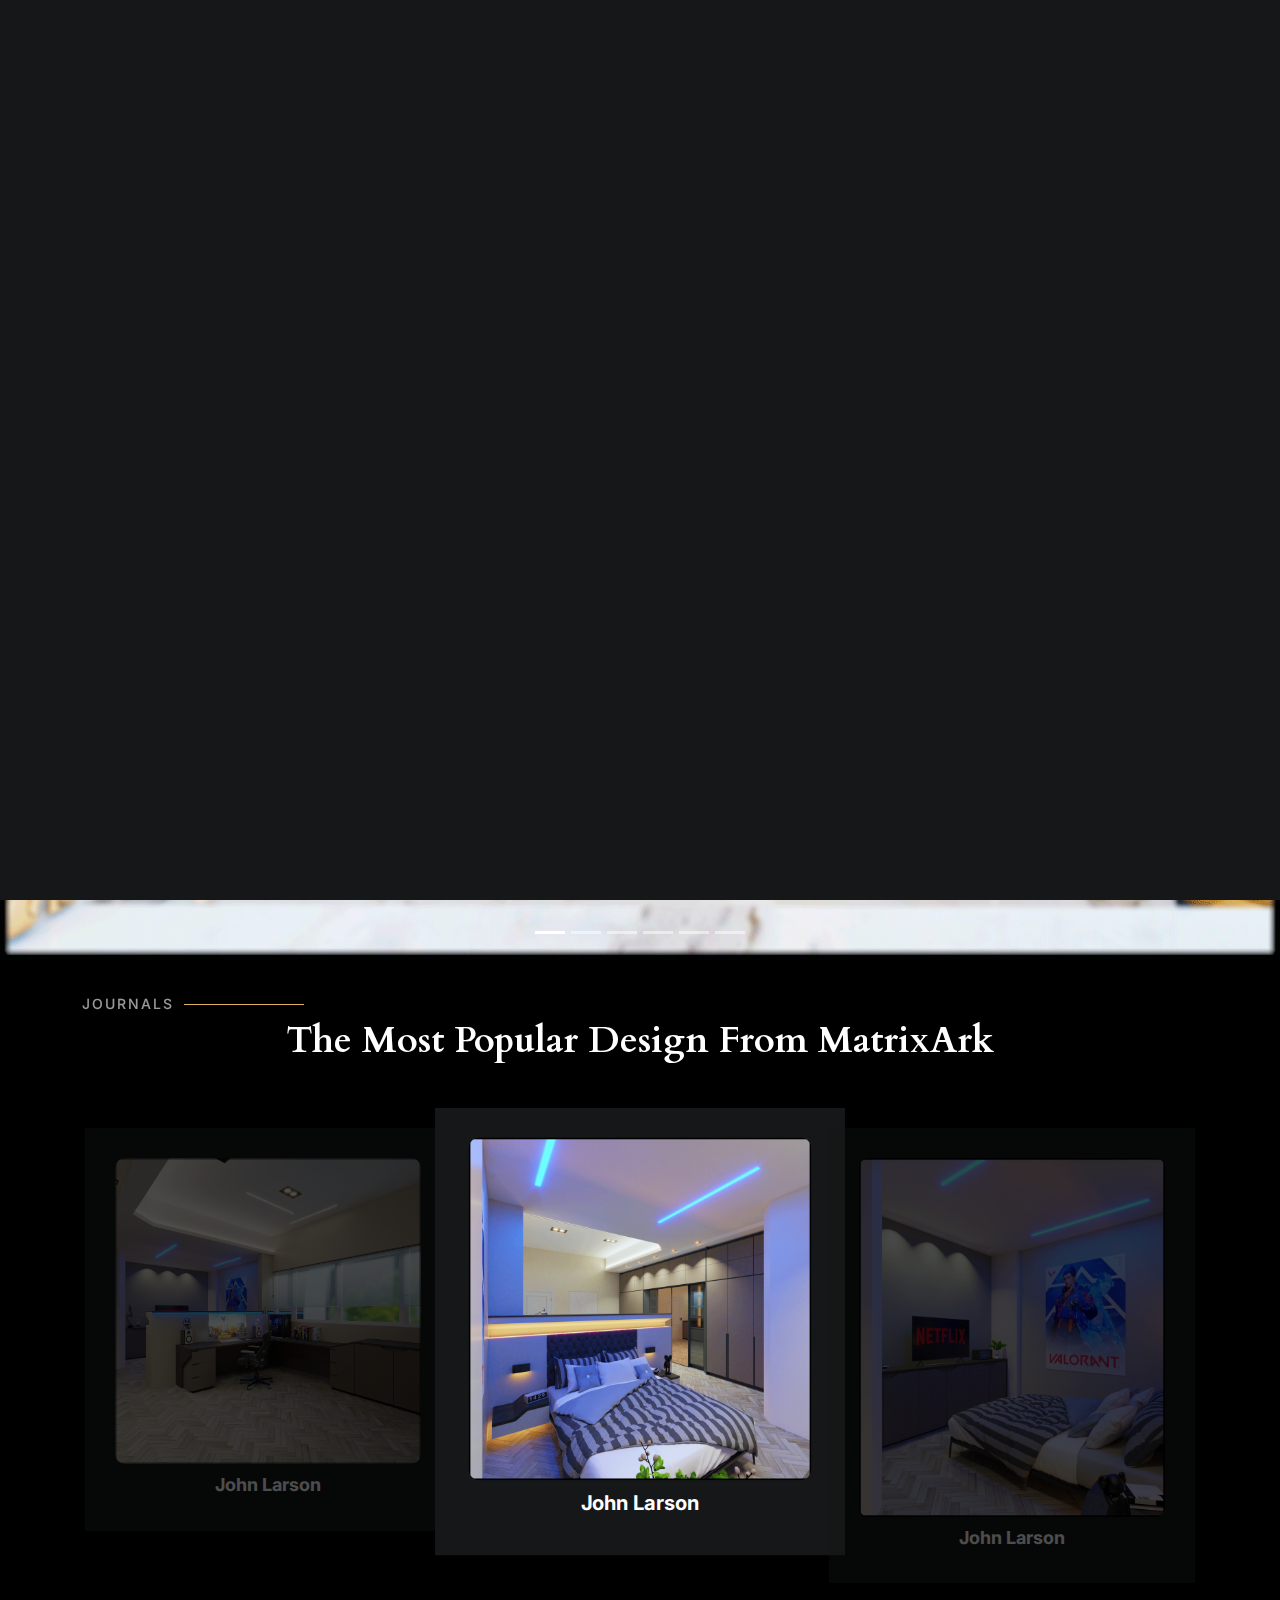
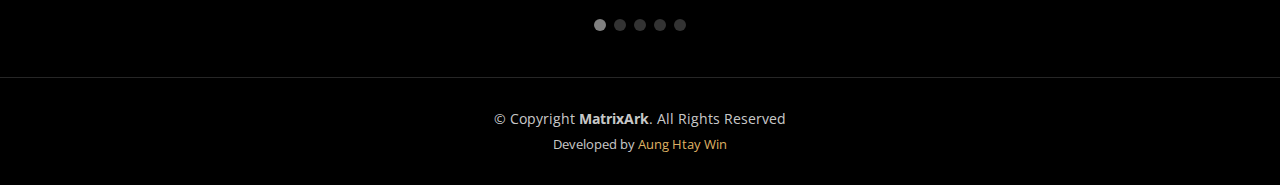
<file: index.html>
<!DOCTYPE html>
<html lang="en">

<head>
  <meta charset="utf-8">
  <meta content="width=device-width, initial-scale=1.0" name="viewport">

  <title>MatrixArk - Interior Design and Renovation</title>
  <meta content="Matrix, Architect, Interior, Design, Renovation, Redesign, Website Design" name="keywords" />
  <meta content="Matrix, Architect, Interior, Design, Renovation, Redesign, Website Design" name="description" />
  <!-- Favicons -->
  <link href="assets/img/MatrixArk.png" rel="icon">


  <!-- Google Fonts -->
  <link rel="preconnect" href="https://fonts.googleapis.com">
  <link rel="preconnect" href="https://fonts.gstatic.com" crossorigin>
  <link
    href="https://fonts.googleapis.com/css2?family=Open+Sans:ital,wght@0,300;0,400;0,500;0,600;0,700;1,300;1,400;1,600;1,700&family=Inter:ital,wght@0,300;0,400;0,500;0,600;0,700;1,300;1,400;1,500;1,600;1,700&family=Cardo:ital,wght@0,400;0,700;1,400&display=swap"
    rel="stylesheet">
  <link rel="stylesheet" href="https://cdn.jsdelivr.net/npm/bootstrap@4.6.2/dist/css/bootstrap.min.css">
  <script src="https://cdn.jsdelivr.net/npm/jquery@3.6.3/dist/jquery.slim.min.js"></script>
  <script src="https://cdn.jsdelivr.net/npm/popper.js@1.16.1/dist/umd/popper.min.js"></script>
  <script src="https://cdn.jsdelivr.net/npm/bootstrap@4.6.2/dist/js/bootstrap.bundle.min.js"></script>

  <!-- Vendor CSS Files -->
  <link href="assets/vendor/bootstrap/css/bootstrap.min.css" rel="stylesheet">
  <link href="assets/vendor/bootstrap-icons/bootstrap-icons.css" rel="stylesheet">
  <link href="assets/vendor/swiper/swiper-bundle.min.css" rel="stylesheet">
  <link href="assets/vendor/glightbox/css/glightbox.min.css" rel="stylesheet">
  <link href="assets/vendor/aos/aos.css" rel="stylesheet">

  <!-- Template Main CSS File -->
  <link href="assets/css/main.css" rel="stylesheet">


</head>

<body>
  <!-- ======= Header ======= -->
  <header id="header" class="header d-flex align-items-center fixed-top">
    <div class="container-fluid d-flex align-items-center justify-content-between">

      <a href="index.html" class="logo d-flex align-items-center  me-auto me-lg-0">
        <!-- Uncomment the line below if you also wish to use an image logo -->
        <!-- <img src="assets/img/logo.png" alt=""> -->
        <img src="assets/img/4.png">
        <h1>MatrixArk</h1>
      </a>

      <nav id="navbar" class="navbar">
        <ul>
          <li><a href="index.html" class="active">Home</a></li>
          <li><a href="about.html">About</a></li>
          <li class="dropdown"><a href="#">
              <span>Project Gallery</span> <i class="bi bi-chevron-down dropdown-indicator"></i>
            </a>
            <ul>
              <li><a href="residential.html">Residential</a></li>
              <li><a href="commercial.html">Commercial</a></li>
            </ul>
          <li><a href="services.html">Services</a></li>
          <li><a href="contact.html">Contact</a></li>
        </ul>
      </nav><!-- .navbar -->
      <i class="mobile-nav-toggle mobile-nav-show bi bi-list"></i>
      <i class="mobile-nav-toggle mobile-nav-hide d-none bi bi-x"></i>
    </div>



    <div class="social">
      <ul>
        <li><a href="https://www.facebook.com/profile.php?id=100086493287833"><i class="bi-facebook"
              style="color: blue;"></i><span style="color: blue;">Facebook</span></a>
        </li>
        <li><a href="https://www.instagram.com/matrixark77"><i class="bi-instagram" style="color: #F56040;"></i><span
              style="color: #F56040;">Instagram</span></a></li>
        <li><a href="https://wa.link/qqu9ln"><i class="bi bi-whatsapp" style="color: green;"></i><span
              style="color: green;">WhatsApp</span></a></li>
      </ul>
    </div>

  </header><!-- End Header -->


  <main id="main" data-aos="fade" data-aos-delay="1500">

    <style>
      /* Make the image fully responsive */
      .carousel-inner img {
        width: 100%;
        height: 100%;
      }
    </style>

    <!-- ======= About Section ======= -->

    <div id="demo" class="carousel slide" data-ride="carousel">

      <!-- Indicators -->
      <ul class="carousel-indicators">
        <li data-target="#demo" data-slide-to="0" class="active"></li>
        <li data-target="#demo" data-slide-to="1"></li>
        <li data-target="#demo" data-slide-to="2"></li>
        <li data-target="#demo" data-slide-to="3"></li>
        <li data-target="#demo" data-slide-to="4"></li>
        <li data-target="#demo" data-slide-to="5"></li>
      </ul>

      <!-- The slideshow -->
      <div class="carousel-inner">
        <div class="carousel-item active">
          <img src="assets/img/bgrow/1.png" width="1100" height="500">
        </div>
        <div class="carousel-item">
          <img src="assets/img/bgrow/2.png" width="1100" height="500">
        </div>
        <div class="carousel-item">
          <img src="assets/img/bgrow/3.png" width="1100" height="500">
        </div>
        <div class="carousel-item">
          <img src="assets/img/bgrow/4.png" width="1100" height="500">
        </div>
        <div class="carousel-item">
          <img src="assets/img/bgrow/5.png" width="1100" height="500">
        </div>
        <div class="carousel-item">
          <img src="assets/img/bgrow/6.png" width="1100" height="500">
        </div>
      </div>

      <!-- Left and right controls -->
      <a class="carousel-control-prev" href="#demo" data-slide="prev">
        <span class="carousel-control-prev-icon"></span>
      </a>
      <a class="carousel-control-next" href="#demo" data-slide="next">
        <span class="carousel-control-next-icon"></span>
      </a>
    </div>


    <!-- ======= Testimonials Section ======= -->
    <section id="gallery" class="gallery">
      <section id="testimonials" class="testimonials">
        <div class="container">

          <div class="section-header">
            <h2>Journals</h2>
            <p>The Most Popular Design From MatrixArk</p>
          </div>

          <div class="slides-3 swiper">
            <div class="swiper-wrapper">

              <div class="swiper-slide">
                <div class="testimonial-item">
                  <div class="profile mt-auto">
                    <div class="gallery-item h-100">
                      <img src="assets/img/bgcol/1.png" class="img-fluid" alt="">
                      <div class="gallery-links d-flex align-items-center justify-content-center">
                        <a href="assets/img/bgcol/1.png" title="Gallery 1" class="glightbox preview-link"><i
                            class="bi bi-arrows-angle-expand"></i></a>
                        <a href="gallery-single.html" class="details-link"><i class="bi bi-link-45deg"></i></a>
                      </div>
                    </div>
                  </div>
                  <h3>John Larson</h3>
                </div>
              </div><!-- End testimonial item -->

              <div class="swiper-slide">
                <div class="testimonial-item">
                  <div class="profile mt-auto">
                    <div class="gallery-item h-100">
                      <img src="assets/img/bgcol/2.png" class="img-fluid" alt="">
                      <div class="gallery-links d-flex align-items-center justify-content-center">
                        <a href="assets/img/bgcol/2.png" title="Gallery 1" class="glightbox preview-link"><i
                            class="bi bi-arrows-angle-expand"></i></a>
                        <a href="gallery-single.html" class="details-link"><i class="bi bi-link-45deg"></i></a>
                      </div>
                    </div>
                  </div>
                  <h3>John Larson</h3>
                </div>
              </div><!-- End testimonial item -->

              <div class="swiper-slide">
                <div class="testimonial-item">
                  <div class="profile mt-auto">
                    <div class="gallery-item h-100">
                      <img src="assets/img/bgcol/3.png" class="img-fluid" alt="">
                      <div class="gallery-links d-flex align-items-center justify-content-center">
                        <a href="assets/img/bgcol/3.png" title="Gallery 1" class="glightbox preview-link"><i
                            class="bi bi-arrows-angle-expand"></i></a>
                        <a href="gallery-single.html" class="details-link"><i class="bi bi-link-45deg"></i></a>
                      </div>
                    </div>
                  </div>
                  <h3>John Larson</h3>
                </div>
              </div><!-- End testimonial item -->

              <div class="swiper-slide">
                <div class="testimonial-item">
                  <div class="profile mt-auto">
                    <div class="gallery-item h-100">
                      <img src="assets/img/bgcol/4.png" class="img-fluid" alt="">
                      <div class="gallery-links d-flex align-items-center justify-content-center">
                        <a href="assets/img/bgcol/4.png" title="Gallery 1" class="glightbox preview-link"><i
                            class="bi bi-arrows-angle-expand"></i></a>
                        <a href="gallery-single.html" class="details-link"><i class="bi bi-link-45deg"></i></a>
                      </div>
                    </div>
                  </div>
                  <h3>John Larson</h3>
                </div>
              </div><!-- End testimonial item -->

              <div class="swiper-slide">
                <div class="testimonial-item">
                  <div class="profile mt-auto">
                    <div class="gallery-item h-100">
                      <img src="assets/img/bgcol/5.png" class="img-fluid" alt="">
                      <div class="gallery-links d-flex align-items-center justify-content-center">
                        <a href="assets/img/bgcol/5.png" title="Gallery 1" class="glightbox preview-link"><i
                            class="bi bi-arrows-angle-expand"></i></a>
                        <a href="gallery-single.html" class="details-link"><i class="bi bi-link-45deg"></i></a>
                      </div>
                    </div>
                  </div>
                  <h3>John Larson</h3>
                </div>
              </div><!-- End testimonial item -->

            </div>
            <div class="swiper-pagination"></div>
          </div>

        </div>
      </section>
    </section><!-- End Testimonials Section -->

  </main><!-- End #main -->

  <!-- ======= Footer ======= -->
  <footer id="footer" class="footer">
    <div class="container">
      <div class="copyright">
        &copy; Copyright <strong><span>MatrixArk</span></strong>. All Rights Reserved
      </div>
      <div class="credits">

        Developed by <a href="#">Aung Htay Win</a>
      </div>
    </div>
  </footer><!-- End Footer -->

  <a href="#" class="scroll-top d-flex align-items-center justify-content-center"><i
      class="bi bi-arrow-up-short"></i></a>

  <div id="preloader">
    <div class="line"></div>
  </div>

  <!-- Vendor JS Files -->
  <script src="assets/vendor/bootstrap/js/bootstrap.bundle.min.js"></script>
  <script src="assets/vendor/swiper/swiper-bundle.min.js"></script>
  <script src="assets/vendor/glightbox/js/glightbox.min.js"></script>
  <script src="assets/vendor/aos/aos.js"></script>
  <script src="assets/vendor/php-email-form/validate.js"></script>

  <!-- Template Main JS File -->
  <script src="assets/js/main.js"></script>

</body>

</html>
</file>
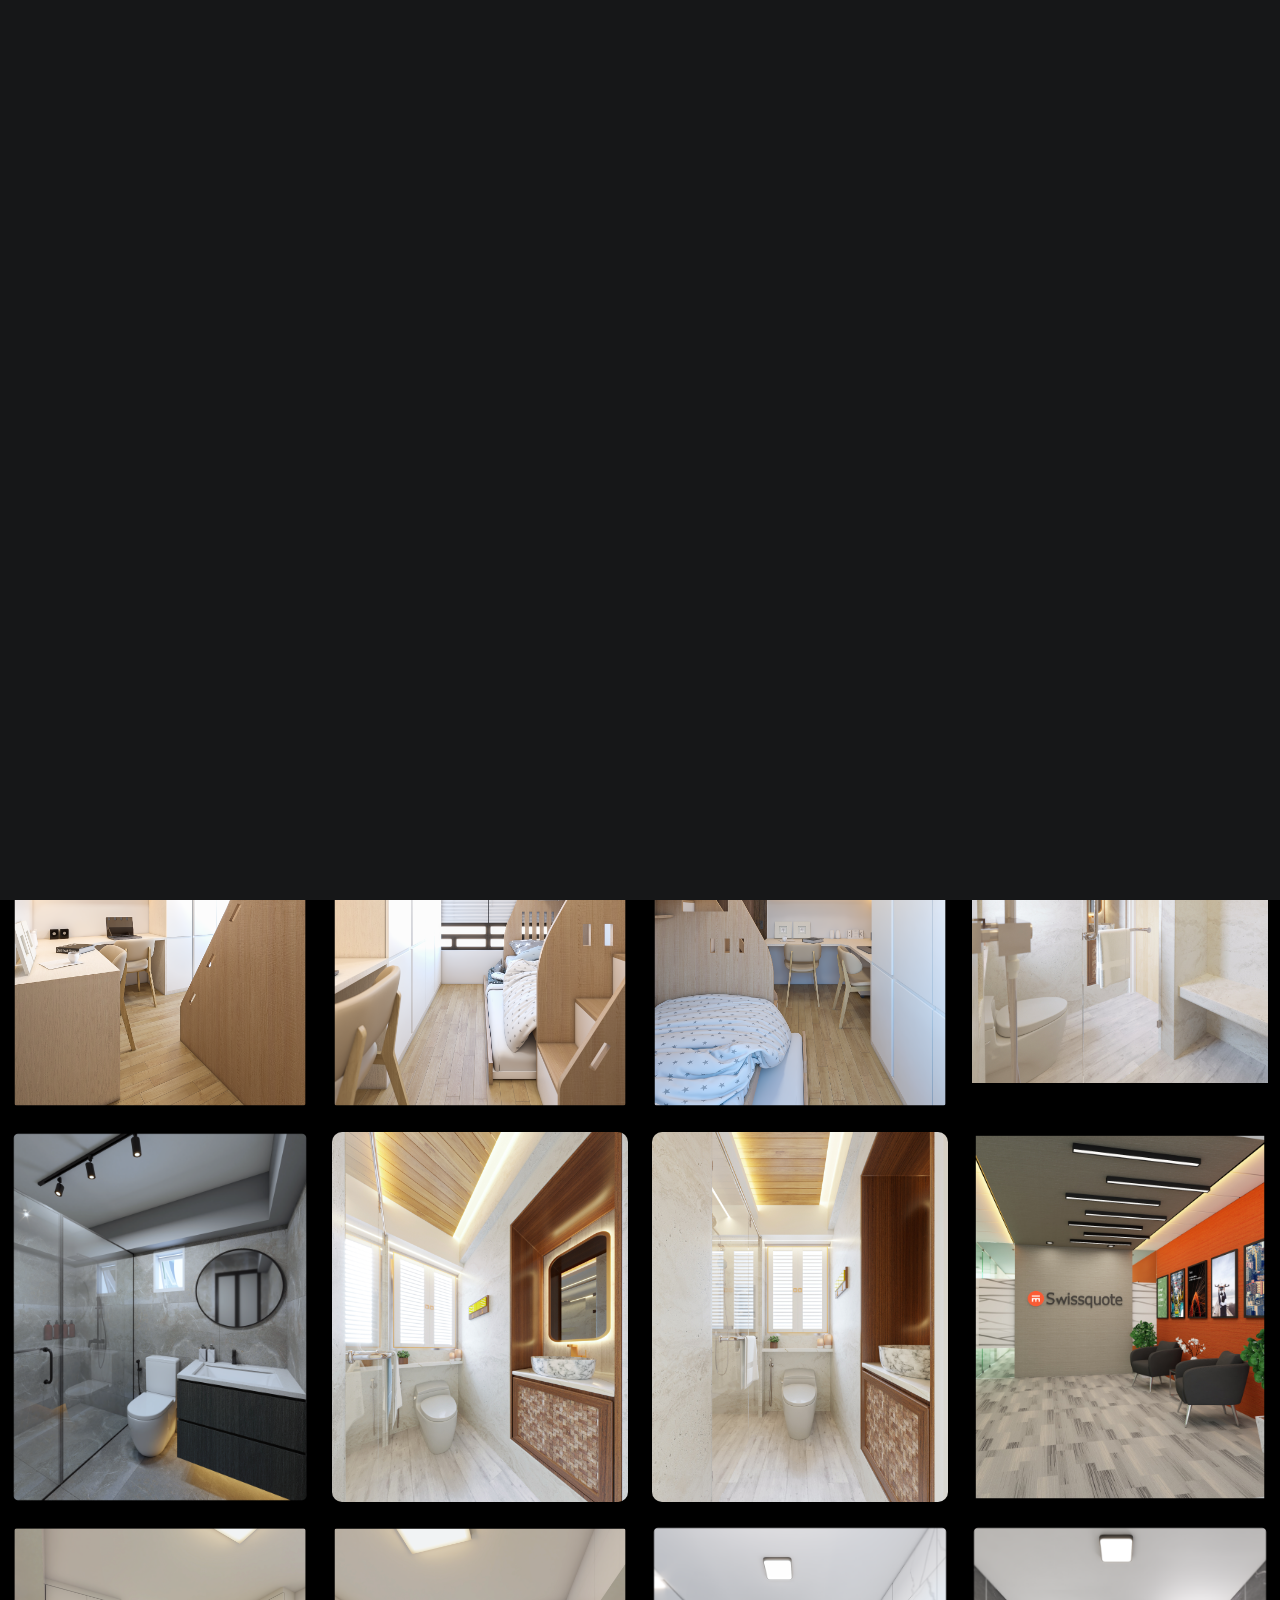
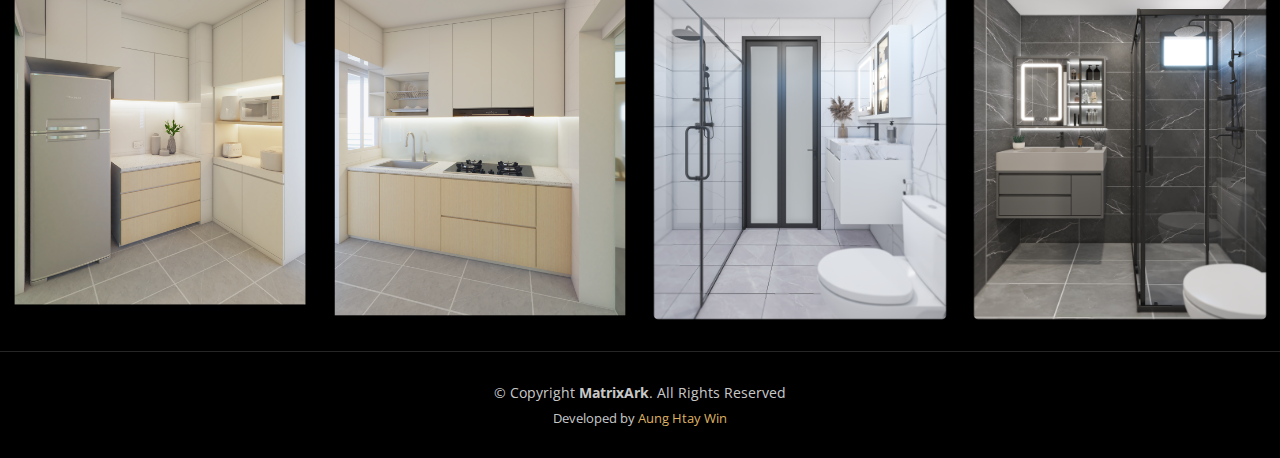
<file: commercial.html>
<!DOCTYPE html>
<html lang="en">

<head>
  <meta charset="utf-8">
  <meta content="width=device-width, initial-scale=1.0" name="viewport">

  <title>MatrixArk - Interior Design and Renovation</title>
  <meta content="Matrix, Architect, Interior, Design, Renovation, Redesign, Website Design" name="keywords" />
  <meta content="Matrix, Architect, Interior, Design, Renovation, Redesign, Website Design" name="description" />

  <!-- Favicons -->
  <link href="assets/img/MatrixArk.png" rel="icon">


  <!-- Google Fonts -->
  <link rel="preconnect" href="https://fonts.googleapis.com">
  <link rel="preconnect" href="https://fonts.gstatic.com" crossorigin>
  <link
    href="https://fonts.googleapis.com/css2?family=Open+Sans:ital,wght@0,300;0,400;0,500;0,600;0,700;1,300;1,400;1,600;1,700&family=Inter:ital,wght@0,300;0,400;0,500;0,600;0,700;1,300;1,400;1,500;1,600;1,700&family=Cardo:ital,wght@0,400;0,700;1,400&display=swap"
    rel="stylesheet">

  <!-- Vendor CSS Files -->
  <link href="assets/vendor/bootstrap/css/bootstrap.min.css" rel="stylesheet">
  <link href="assets/vendor/bootstrap-icons/bootstrap-icons.css" rel="stylesheet">
  <link href="assets/vendor/swiper/swiper-bundle.min.css" rel="stylesheet">
  <link href="assets/vendor/glightbox/css/glightbox.min.css" rel="stylesheet">
  <link href="assets/vendor/aos/aos.css" rel="stylesheet">

  <!-- Template Main CSS File -->
  <link href="assets/css/main.css" rel="stylesheet">


</head>

<body>

  <!-- ======= Header ======= -->
  <header id="header" class="header d-flex align-items-center fixed-top">
    <div class="container-fluid d-flex align-items-center justify-content-between">

      <a href="index.html" class="logo d-flex align-items-center  me-auto me-lg-0">
        <!-- Uncomment the line below if you also wish to use an image logo -->
        <!-- <img src="assets/img/logo.png" alt=""> -->
        <img src="assets/img/MatrixArk1.png">
        <h1>MatrixArk</h1>
      </a>

      <nav id="navbar" class="navbar">
        <ul>
          <li><a href="index.html">Home</a></li>
          <li><a href="about.html">About</a></li>
          <li class="dropdown"><a href="#" class="active">
              <span>Project Gallery</span> <i class="bi bi-chevron-down dropdown-indicator"></i>
            </a>
            <ul>
              <li><a href="residential.html">Residential</a></li>
              <li><a href="commercial.html" class="active">Commercial</a></li>
            </ul>
          <li><a href="services.html">Services</a></li>
          <li><a href="contact.html">Contact</a></li>
        </ul>
      </nav><!-- .navbar -->
      <i class="mobile-nav-toggle mobile-nav-show bi bi-list"></i>
      <i class="mobile-nav-toggle mobile-nav-hide d-none bi bi-x"></i>
    </div>



    <div class="social">
      <ul>
        <li><a href="https://www.facebook.com/profile.php?id=100086493287833"><i class="bi-facebook"
              style="color: blue;"></i><span style="color: blue;">Facebook</span></a>
        </li>
        <li><a href="https://www.instagram.com/matrixark77"><i class="bi-instagram" style="color: #F56040;"></i><span
              style="color: #F56040;">Instagram</span></a></li>
        <li><a href="https://wa.link/qqu9ln"><i class="bi bi-whatsapp" style="color: green;"></i><span
              style="color: green;">WhatsApp</span></a></li>
      </ul>
    </div>

  </header><!-- End Header -->

  <main id="main" data-aos="fade" data-aos-delay="1500">

    <!-- ======= End Page Header ======= -->
    <div class="page-header d-flex align-items-center" style="background-color: darkgray;">
      <div class="container position-relative">
        <div class="row d-flex justify-content-center">
          <div class="col-lg-6 text-center"><br>
            <div>
              <h2 style="color: black;">Commercial Designs</h2>
            </div>
          </div>
        </div>
      </div>
    </div><!-- End Page Header -->

    <!-- ======= Gallery Section ======= -->
    <section id="gallery" class="gallery">
      <div class="container-fluid">

        <div class="row gy-4 justify-content-center">
          <div class="col-xl-3 col-lg-4 col-md-6">
            <div class="gallery-item h-100">
              <img src="assets/img/col/1.jpg" class="img-fluid" alt="">
              <div class="gallery-links d-flex align-items-center justify-content-center">
                <a href="assets/img/col/1.jpg" title="Gallery 1" class="glightbox preview-link"><i
                    class="bi bi-arrows-angle-expand"></i></a>
                <a href="gallery-single.html" class="details-link"><i class="bi bi-link-45deg"></i></a>
              </div>
            </div>
          </div><!-- End Gallery Item -->
          <div class="col-xl-3 col-lg-4 col-md-6">
            <div class="gallery-item h-100">
              <img src="assets/img/col/2.jpg" class="img-fluid" alt="">
              <div class="gallery-links d-flex align-items-center justify-content-center">
                <a href="assets/img/col/2.jpg" title="Gallery 2" class="glightbox preview-link"><i
                    class="bi bi-arrows-angle-expand"></i></a>
                <a href="gallery-single.html" class="details-link"><i class="bi bi-link-45deg"></i></a>
              </div>
            </div>
          </div><!-- End Gallery Item -->
          <div class="col-xl-3 col-lg-4 col-md-6">
            <div class="gallery-item h-100">
              <img src="assets/img/col/3.png" class="img-fluid" alt="">
              <div class="gallery-links d-flex align-items-center justify-content-center">
                <a href="assets/img/col/3.png" title="Gallery 3" class="glightbox preview-link"><i
                    class="bi bi-arrows-angle-expand"></i></a>
                <a href="gallery-single.html" class="details-link"><i class="bi bi-link-45deg"></i></a>
              </div>
            </div>
          </div><!-- End Gallery Item -->
          <div class="col-xl-3 col-lg-4 col-md-6">
            <div class="gallery-item h-100">
              <img src="assets/img/col/4.png" class="img-fluid" alt="">
              <div class="gallery-links d-flex align-items-center justify-content-center">
                <a href="assets/img/col/4.png" title="Gallery 4" class="glightbox preview-link"><i
                    class="bi bi-arrows-angle-expand"></i></a>
                <a href="gallery-single.html" class="details-link"><i class="bi bi-link-45deg"></i></a>
              </div>
            </div>
          </div><!-- End Gallery Item -->
          <div class="col-xl-3 col-lg-4 col-md-6">
            <div class="gallery-item h-100">
              <img src="assets/img/col/5.png" class="img-fluid" alt="">
              <div class="gallery-links d-flex align-items-center justify-content-center">
                <a href="assets/img/col/5.png" title="Gallery 5" class="glightbox preview-link"><i
                    class="bi bi-arrows-angle-expand"></i></a>
                <a href="gallery-single.html" class="details-link"><i class="bi bi-link-45deg"></i></a>
              </div>
            </div>
          </div><!-- End Gallery Item -->
          <div class="col-xl-3 col-lg-4 col-md-6">
            <div class="gallery-item h-100">
              <img src="assets/img/col/6.png" class="img-fluid" alt="">
              <div class="gallery-links d-flex align-items-center justify-content-center">
                <a href="assets/img/col/6.png" title="Gallery 6" class="glightbox preview-link"><i
                    class="bi bi-arrows-angle-expand"></i></a>
                <a href="gallery-single.html" class="details-link"><i class="bi bi-link-45deg"></i></a>
              </div>
            </div>
          </div><!-- End Gallery Item -->
          <div class="col-xl-3 col-lg-4 col-md-6">
            <div class="gallery-item h-100">
              <img src="assets/img/col/7.png" class="img-fluid" alt="">
              <div class="gallery-links d-flex align-items-center justify-content-center">
                <a href="assets/img/col/7.png" title="Gallery 7" class="glightbox preview-link"><i
                    class="bi bi-arrows-angle-expand"></i></a>
                <a href="gallery-single.html" class="details-link"><i class="bi bi-link-45deg"></i></a>
              </div>
            </div>
          </div><!-- End Gallery Item -->
          <div class="col-xl-3 col-lg-4 col-md-6">
            <div class="gallery-item h-100">
              <img src="assets/img/col/8.jpg" class="img-fluid" alt="">
              <div class="gallery-links d-flex align-items-center justify-content-center">
                <a href="assets/img/col/8.jpg" title="Gallery 8" class="glightbox preview-link"><i
                    class="bi bi-arrows-angle-expand"></i></a>
                <a href="gallery-single.html" class="details-link"><i class="bi bi-link-45deg"></i></a>
              </div>
            </div>
          </div><!-- End Gallery Item -->
          <div class="col-xl-3 col-lg-4 col-md-6">
            <div class="gallery-item h-100">
              <img src="assets/img/col/9.png" class="img-fluid" alt="">
              <div class="gallery-links d-flex align-items-center justify-content-center">
                <a href="assets/img/col/9.png" title="Gallery 9" class="glightbox preview-link"><i
                    class="bi bi-arrows-angle-expand"></i></a>
                <a href="gallery-single.html" class="details-link"><i class="bi bi-link-45deg"></i></a>
              </div>
            </div>
          </div><!-- End Gallery Item -->
          <div class="col-xl-3 col-lg-4 col-md-6">
            <div class="gallery-item h-100">
              <img src="assets/img/col/10.jpg" class="img-fluid" alt="">
              <div class="gallery-links d-flex align-items-center justify-content-center">
                <a href="assets/img/col/10.jpg" title="Gallery 10" class="glightbox preview-link"><i
                    class="bi bi-arrows-angle-expand"></i></a>
                <a href="gallery-single.html" class="details-link"><i class="bi bi-link-45deg"></i></a>
              </div>
            </div>
          </div><!-- End Gallery Item -->
          <div class="col-xl-3 col-lg-4 col-md-6">
            <div class="gallery-item h-100">
              <img src="assets/img/col/11.jpg" class="img-fluid" alt="">
              <div class="gallery-links d-flex align-items-center justify-content-center">
                <a href="assets/img/col/11.jpg" title="Gallery 11" class="glightbox preview-link"><i
                    class="bi bi-arrows-angle-expand"></i></a>
                <a href="gallery-single.html" class="details-link"><i class="bi bi-link-45deg"></i></a>
              </div>
            </div>
          </div><!-- End Gallery Item -->
          <div class="col-xl-3 col-lg-4 col-md-6">
            <div class="gallery-item h-100">
              <img src="assets/img/col/12.jpg" class="img-fluid" alt="">
              <div class="gallery-links d-flex align-items-center justify-content-center">
                <a href="assets/img/col/12.jpg" title="Gallery 12" class="glightbox preview-link"><i
                    class="bi bi-arrows-angle-expand"></i></a>
                <a href="gallery-single.html" class="details-link"><i class="bi bi-link-45deg"></i></a>
              </div>
            </div>
          </div><!-- End Gallery Item -->
          <div class="col-xl-3 col-lg-4 col-md-6">
            <div class="gallery-item h-100">
              <img src="assets/img/col/13.png" class="img-fluid" alt="">
              <div class="gallery-links d-flex align-items-center justify-content-center">
                <a href="assets/img/col/13.png" title="Gallery 13" class="glightbox preview-link"><i
                    class="bi bi-arrows-angle-expand"></i></a>
                <a href="gallery-single.html" class="details-link"><i class="bi bi-link-45deg"></i></a>
              </div>
            </div>
          </div><!-- End Gallery Item -->
          <div class="col-xl-3 col-lg-4 col-md-6">
            <div class="gallery-item h-100">
              <img src="assets/img/col/14.png" class="img-fluid" alt="">
              <div class="gallery-links d-flex align-items-center justify-content-center">
                <a href="assets/img/col/14.png" title="Gallery 14" class="glightbox preview-link"><i
                    class="bi bi-arrows-angle-expand"></i></a>
                <a href="gallery-single.html" class="details-link"><i class="bi bi-link-45deg"></i></a>
              </div>
            </div>
          </div><!-- End Gallery Item -->
          <div class="col-xl-3 col-lg-4 col-md-6">
            <div class="gallery-item h-100">
              <img src="assets/img/col/15.png" class="img-fluid" alt="">
              <div class="gallery-links d-flex align-items-center justify-content-center">
                <a href="assets/img/col/15.png" title="Gallery 15" class="glightbox preview-link"><i
                    class="bi bi-arrows-angle-expand"></i></a>
                <a href="gallery-single.html" class="details-link"><i class="bi bi-link-45deg"></i></a>
              </div>
            </div>
          </div><!-- End Gallery Item -->
          <div class="col-xl-3 col-lg-4 col-md-6">
            <div class="gallery-item h-100">
              <img src="assets/img/col/16.png" class="img-fluid" alt="">
              <div class="gallery-links d-flex align-items-center justify-content-center">
                <a href="assets/img/col/16.png" title="Gallery 16" class="glightbox preview-link"><i
                    class="bi bi-arrows-angle-expand"></i></a>
                <a href="gallery-single.html" class="details-link"><i class="bi bi-link-45deg"></i></a>
              </div>
            </div>
          </div><!-- End Gallery Item -->

        </div>

      </div>
    </section><!-- End Gallery Section -->

  </main><!-- End #main -->

  <!-- ======= Footer ======= -->
  <footer id="footer" class="footer">
    <div class="container">
      <div class="copyright">
        &copy; Copyright <strong><span>MatrixArk</span></strong>. All Rights Reserved
      </div>
      <div class="credits">

        Developed by <a href="#">Aung Htay Win</a>
      </div>
    </div>
  </footer><!-- End Footer -->

  <a href="#" class="scroll-top d-flex align-items-center justify-content-center"><i
      class="bi bi-arrow-up-short"></i></a>

  <div id="preloader">
    <div class="line"></div>
  </div>

  <!-- Vendor JS Files -->
  <script src="assets/vendor/bootstrap/js/bootstrap.bundle.min.js"></script>
  <script src="assets/vendor/swiper/swiper-bundle.min.js"></script>
  <script src="assets/vendor/glightbox/js/glightbox.min.js"></script>
  <script src="assets/vendor/aos/aos.js"></script>
  <script src="assets/vendor/php-email-form/validate.js"></script>

  <!-- Template Main JS File -->
  <script src="assets/js/main.js"></script>

</body>

</html>
</file>
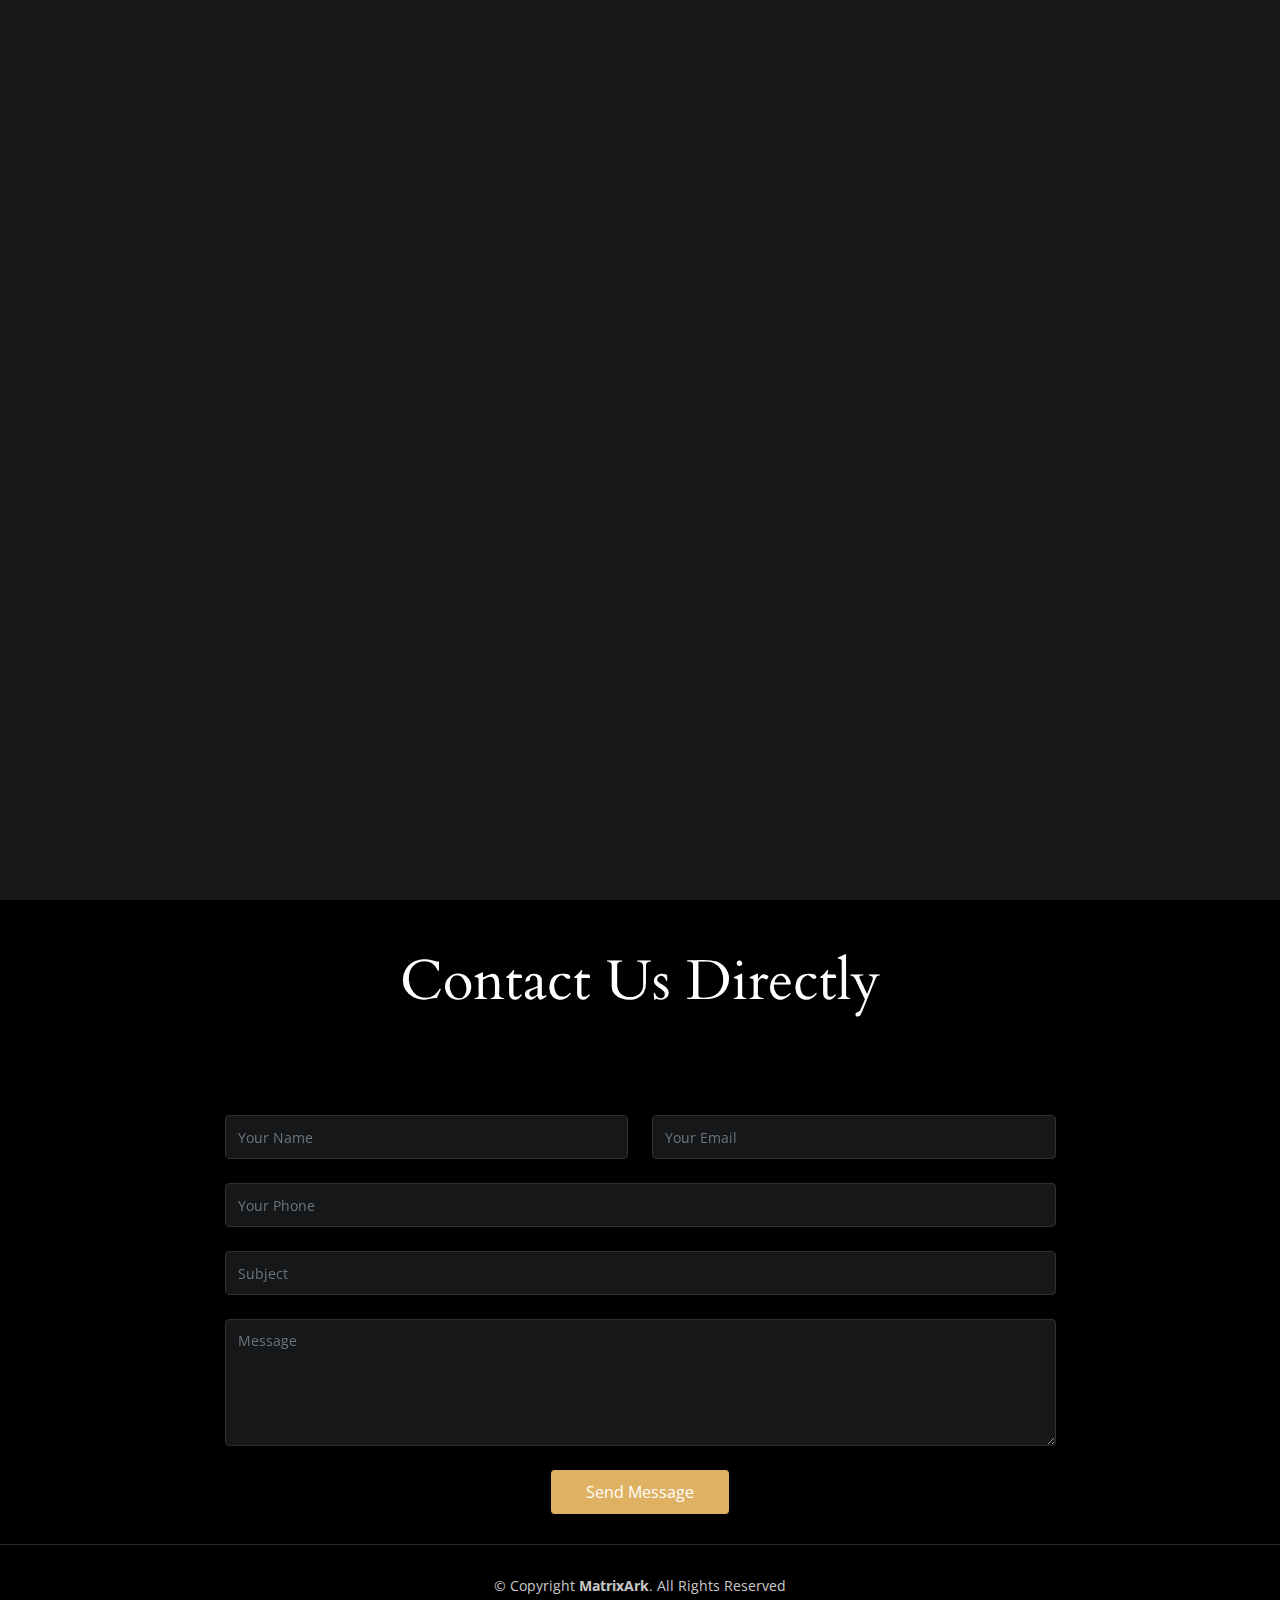
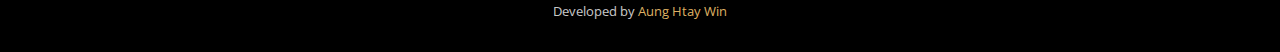
<file: contact.html>
<!DOCTYPE html>
<html lang="en">

<head>
  <meta charset="utf-8">
  <meta content="width=device-width, initial-scale=1.0" name="viewport">

  <title>MatrixArk - Interior Design and Renovation</title>
  <meta content="Matrix, Architect, Interior, Design, Renovation, Redesign, Website Design" name="keywords" />
  <meta content="Matrix, Architect, Interior, Design, Renovation, Redesign, Website Design" name="description" />

  <!-- Favicons -->
  <link href="assets/img/MatrixArk.png" rel="icon">


  <!-- Google Fonts -->
  <link rel="preconnect" href="https://fonts.googleapis.com">
  <link rel="preconnect" href="https://fonts.gstatic.com" crossorigin>
  <link
    href="https://fonts.googleapis.com/css2?family=Open+Sans:ital,wght@0,300;0,400;0,500;0,600;0,700;1,300;1,400;1,600;1,700&family=Inter:ital,wght@0,300;0,400;0,500;0,600;0,700;1,300;1,400;1,500;1,600;1,700&family=Cardo:ital,wght@0,400;0,700;1,400&display=swap"
    rel="stylesheet">

  <!-- Vendor CSS Files -->
  <link href="assets/vendor/bootstrap/css/bootstrap.min.css" rel="stylesheet">
  <link href="assets/vendor/bootstrap-icons/bootstrap-icons.css" rel="stylesheet">
  <link href="assets/vendor/swiper/swiper-bundle.min.css" rel="stylesheet">
  <link href="assets/vendor/glightbox/css/glightbox.min.css" rel="stylesheet">
  <link href="assets/vendor/aos/aos.css" rel="stylesheet">

  <!-- Template Main CSS File -->
  <link href="assets/css/main.css" rel="stylesheet">


</head>

<body>

  <!-- ======= Header ======= -->
  <header id="header" class="header d-flex align-items-center fixed-top">
    <div class="container-fluid d-flex align-items-center justify-content-between">

      <a href="index.html" class="logo d-flex align-items-center  me-auto me-lg-0">
        <!-- Uncomment the line below if you also wish to use an image logo -->
        <!-- <img src="assets/img/logo.png" alt=""> -->
        <img src="assets/img/MatrixArk1.png">
        <h1>MatrixArk</h1>
      </a>

      <nav id="navbar" class="navbar">
        <ul>
          <li><a href="index.html">Home</a></li>
          <li><a href="about.html">About</a></li>
          <li class="dropdown"><a href="#">
              <span>Project Gallery</span> <i class="bi bi-chevron-down dropdown-indicator"></i>
            </a>
            <ul>
              <li><a href="residential.html">Residential</a></li>
              <li><a href="commercial.html">Commercial</a></li>
            </ul>
          <li><a href="services.html">Services</a></li>
          <li><a href="contact.html" class="active">Contact</a></li>
        </ul>
      </nav><!-- .navbar -->
      <i class="mobile-nav-toggle mobile-nav-show bi bi-list"></i>
      <i class="mobile-nav-toggle mobile-nav-hide d-none bi bi-x"></i>

    </div>

    <div class="social">
      <ul>
        <li><a href="https://www.facebook.com/profile.php?id=100086493287833"><i class="bi-facebook"
              style="color: blue;"></i><span style="color: blue;">Facebook</span></a>
        </li>
        <li><a href="https://www.instagram.com/matrixark77"><i class="bi-instagram" style="color: #F56040;"></i><span
              style="color: #F56040;">Instagram</span></a></li>
        <li><a href="https://wa.link/qqu9ln"><i class="bi bi-whatsapp" style="color: green;"></i><span
              style="color: green;">WhatsApp</span></a>
        </li>
      </ul>
    </div>

  </header><!-- End Header -->

  <main id="main" data-aos="fade" data-aos-delay="1500">

    <!-- ======= End Page Header ======= -->
    <div class="page-header d-flex align-items-center">
      <div class="container position-relative">
        <div class="row d-flex justify-content-center">
          <div class="col-lg-6 text-center">
            <h2>Contact</h2>
          </div>
        </div>
      </div>
    </div><!-- End Page Header -->

    <!-- ======= Contact Section ======= -->
    <section id="contact" class="contact">
      <div class="container">

        <div class="row gy-4 justify-content-center">

          <div class="col-lg-3">
            <div class="info-item d-flex">
              <i class="bi bi-geo-alt flex-shrink-0"></i>
              <div>
                <h4>Location:</h4>
                <a
                  href="https://www.google.com/maps/place/Epl+Building/@1.2800926,103.8174431,17z/data=!3m1!5s0x31da197da45d23e7:0x8cc5c7e4b3a2edd8!4m14!1m7!3m6!1s0x31da197d54065a13:0xceac47e82adb29de!2sEpl+Building!8m2!3d1.2800872!4d103.8219331!16s%2Fg%2F12hqq_tt8!3m5!1s0x31da197d54065a13:0xceac47e82adb29de!8m2!3d1.2800872!4d103.8219331!16s%2Fg%2F12hqq_tt8">1100
                  Lower Delta Rd, Singapore, 169206</a>

              </div>
            </div>
          </div><!-- End Info Item -->

          <div class="col-lg-3">
            <div class="info-item d-flex">
              <i class="bi bi-envelope flex-shrink-0"></i>
              <div>
                <h4>Email:</h4>
                <p><a href="mailto:hello@matrixark.com">hello@matrixark.com</a></p>
              </div>
            </div>
          </div><!-- End Info Item -->

          <div class="col-lg-3">
            <div class="info-item d-flex">
              <i class="bi bi-whatsapp flex-shrink-0"></i>
              <div>
                <h4>Call:</h4>
                <p><a href="https://wa.link/qqu9ln">+65 88157309</a></p>
              </div>
            </div>
          </div><!-- End Info Item -->

          <iframe
            src="https://www.google.com/maps/embed?pb=!1m14!1m8!1m3!1d7962.660006529196!2d103.81424721551416!3d1.2793713039275239!3m2!1i1024!2i768!4f13.1!3m3!1m2!1s0x31da197d54065a13%3A0xceac47e82adb29de!2sEpl%20Building!5e0!3m2!1sen!2smm!4v1680275038693!5m2!1sen!2smm"
            width="600" height="450" style="border:0;" allowfullscreen="" loading="lazy"
            referrerpolicy="no-referrer-when-downgrade"></iframe>

        </div>

        <!-- ======= End Page Header ======= -->
        <div class="page-header d-flex align-items-center">
          <div class="container position-relative">
            <div class="row d-flex justify-content-center">
              <div class="col-lg-6 text-center">
                <h2>Contact Us Directly</h2>
              </div>
            </div>
          </div>
        </div><!-- End Page Header -->

        <div class="row justify-content-center mt-4">
          <div class="col-lg-9">
            <form action="forms/contact.php" method="post" role="form" class="php-email-form">
              <div class="row">
                <div class="col-md-6 form-group">
                  <input type="text" name="name" class="form-control" id="name" placeholder="Your Name" required>
                </div>
                <div class="col-md-6 form-group mt-3 mt-md-0">
                  <input type="email" class="form-control" name="email" id="email" placeholder="Your Email" required>
                </div>
              </div>
              <div class="form-group mt-3">
                <input type="text" class="form-control" name="phone" id="phone" placeholder="Your Phone" required>
              </div>
              <div class="form-group mt-3">
                <input type="text" class="form-control" name="subject" id="subject" placeholder="Subject" required>
              </div>
              <div class="form-group mt-3">
                <textarea class="form-control" name="message" rows="5" placeholder="Message" required></textarea>
              </div>
              <div class="my-3">
                <div class="loading">Loading</div>
                <div class="error-message"></div>
                <div class="sent-message">Your message has been sent. Thank you!</div>
              </div>
              <div class="text-center"><button type="submit">Send Message</button></div>
            </form>
          </div><!-- End Contact Form -->

        </div>

      </div>
    </section><!-- End Contact Section -->

  </main><!-- End #main -->

  <!-- ======= Footer ======= -->
  <footer id="footer" class="footer">
    <div class="container">
      <div class="copyright">
        &copy; Copyright <strong><span>MatrixArk</span></strong>. All Rights Reserved
      </div>
      <div class="credits">

        Developed by <a href="#">Aung Htay Win</a>
      </div>
    </div>
  </footer><!-- End Footer -->

  <a href="#" class="scroll-top d-flex align-items-center justify-content-center"><i
      class="bi bi-arrow-up-short"></i></a>

  <div id="preloader">
    <div class="line"></div>
  </div>

  <!-- Vendor JS Files -->
  <script src="assets/vendor/bootstrap/js/bootstrap.bundle.min.js"></script>
  <script src="assets/vendor/swiper/swiper-bundle.min.js"></script>
  <script src="assets/vendor/glightbox/js/glightbox.min.js"></script>
  <script src="assets/vendor/aos/aos.js"></script>
  <script src="assets/vendor/php-email-form/validate.js"></script>

  <!-- Template Main JS File -->
  <script src="assets/js/main.js"></script>

</body>

</html>
</file>
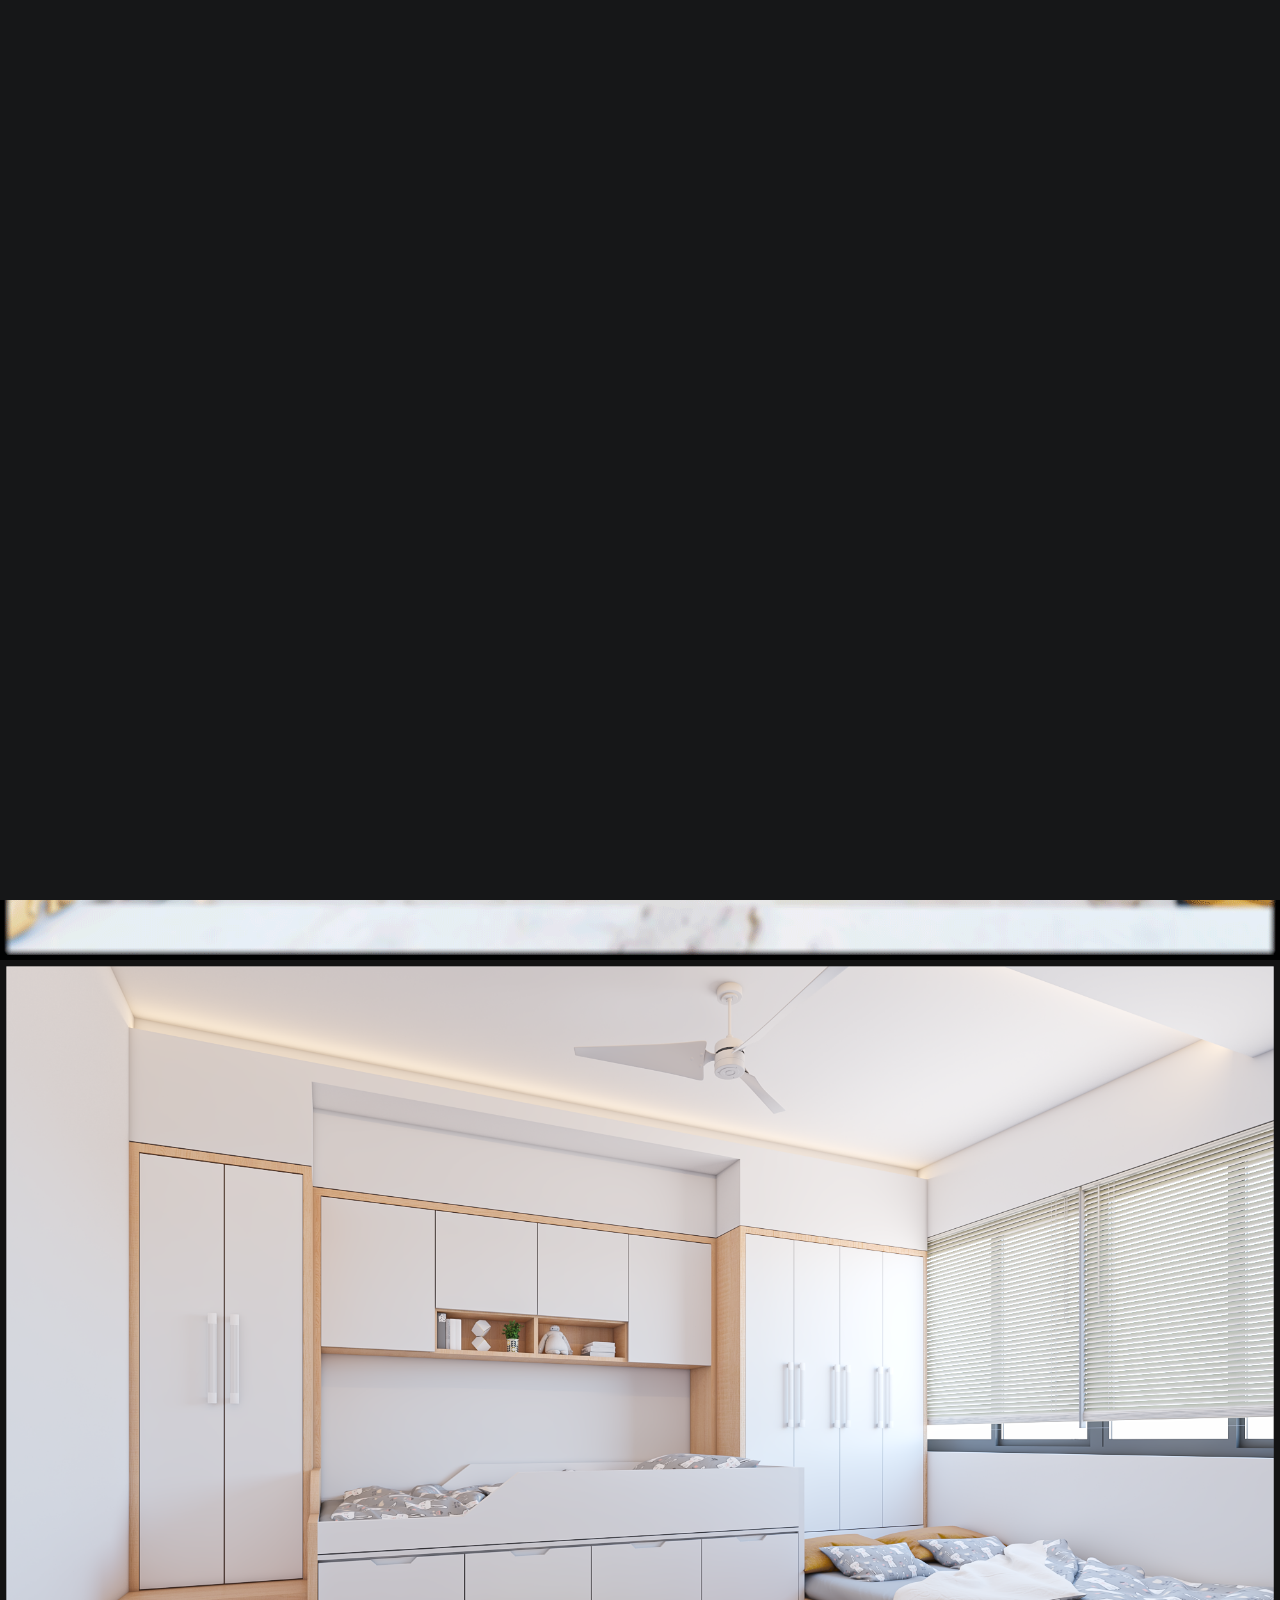
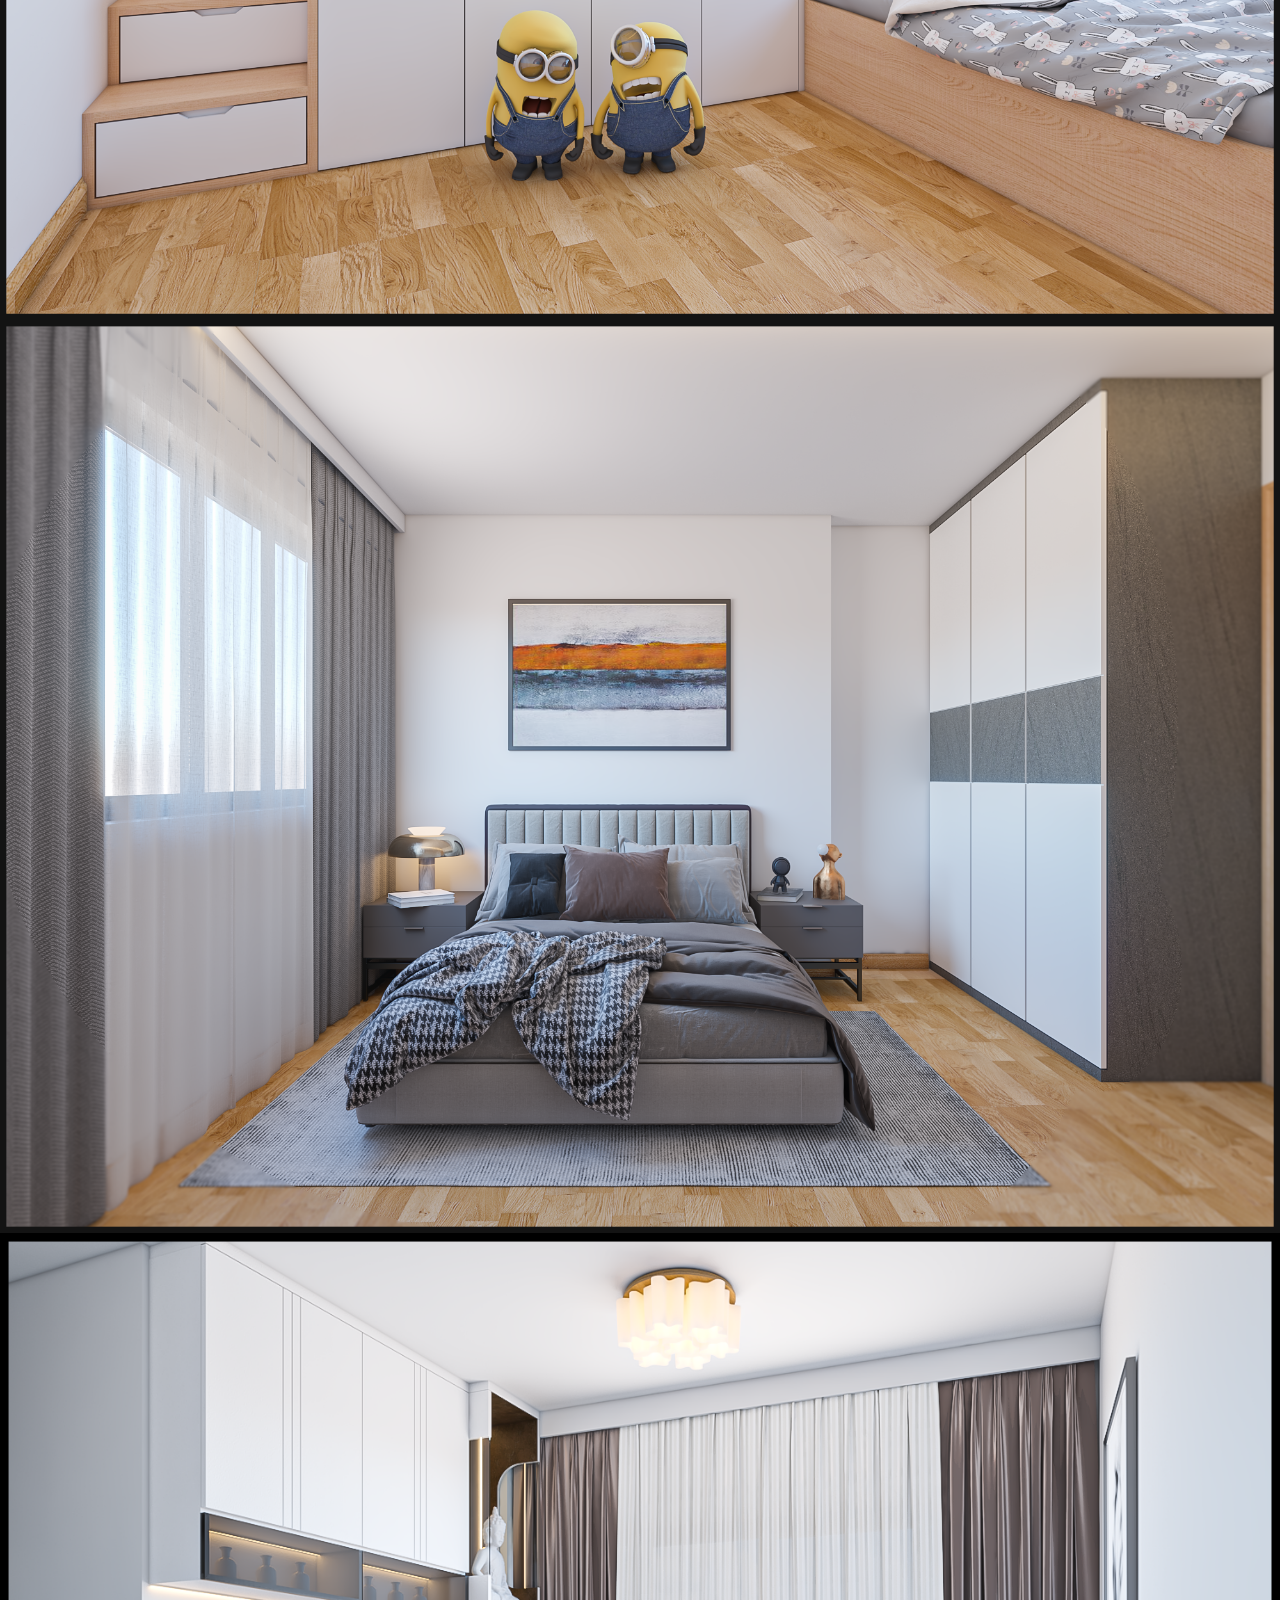
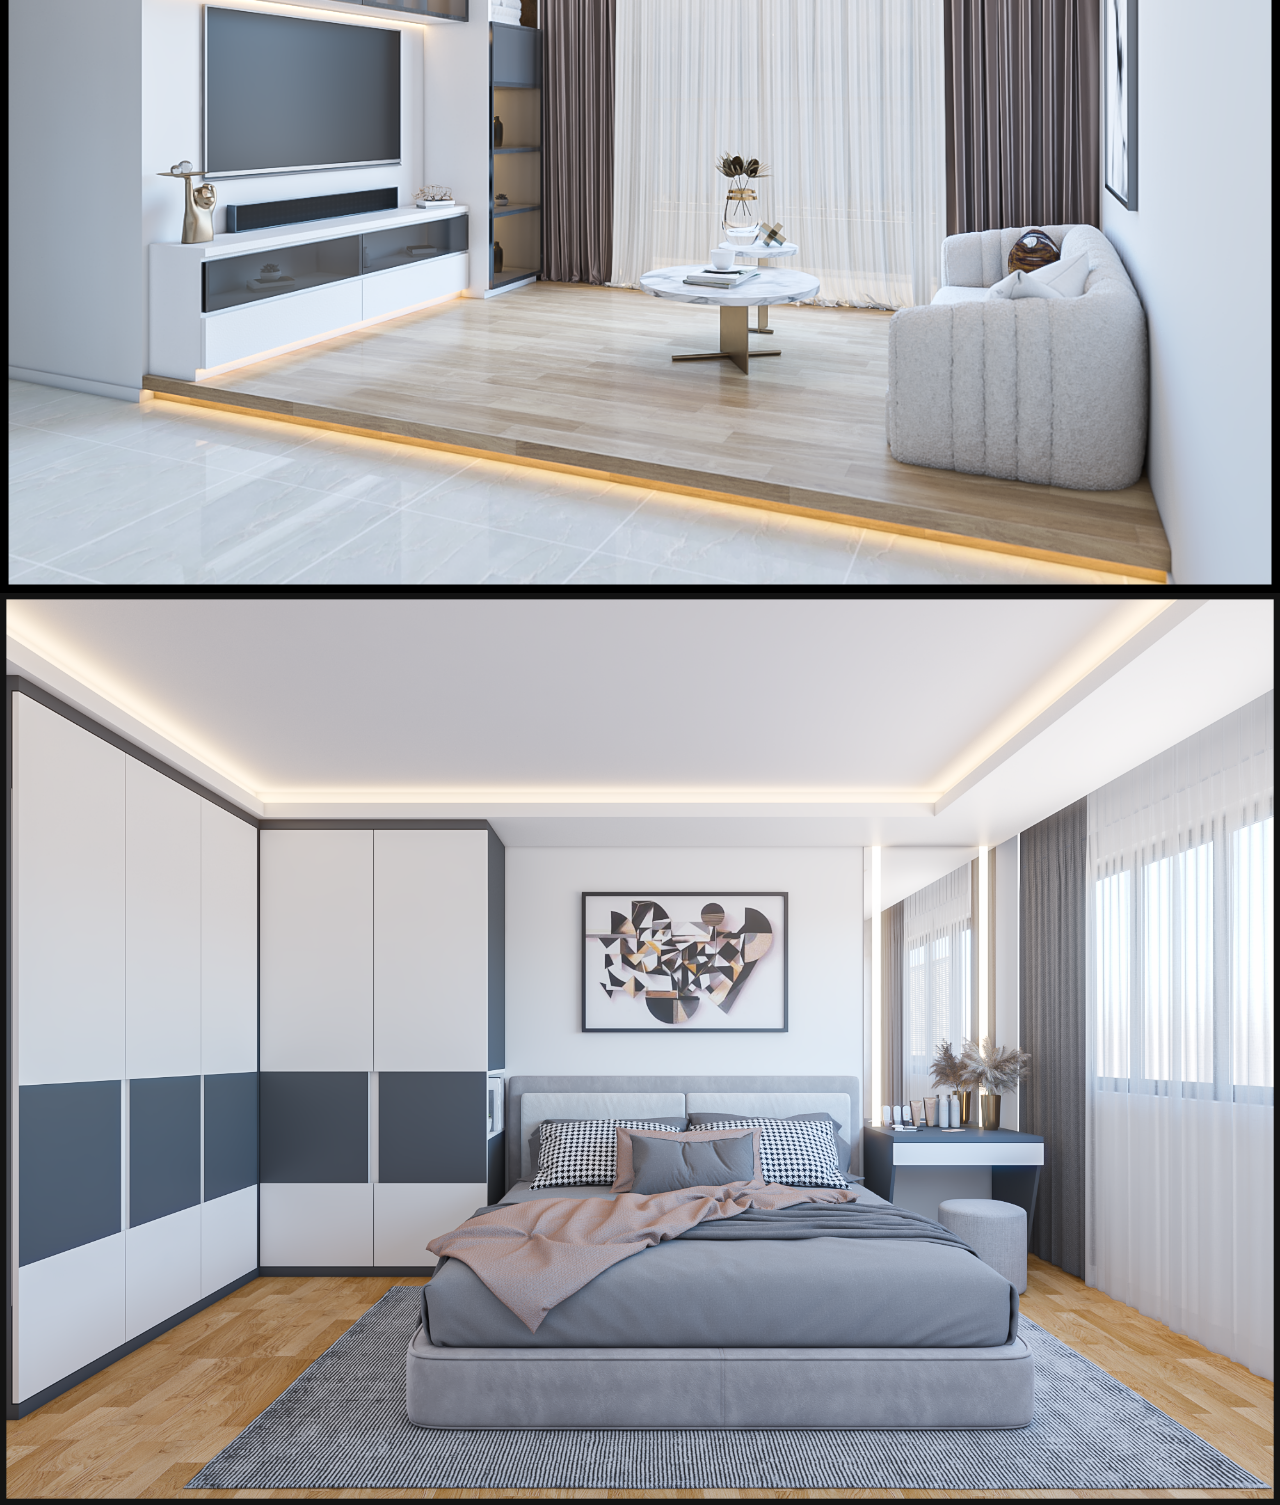
<file: gallery-single.html>
<!DOCTYPE html>
<html lang="en">

<head>
  <meta charset="utf-8">
  <meta content="width=device-width, initial-scale=1.0" name="viewport">

  <title>MatrixArk - Interior Design and Renovation</title>
  <meta content="Matrix, Architect, Interior, Design, Renovation, Redesign, Website Design" name="keywords" />
  <meta content="Matrix, Architect, Interior, Design, Renovation, Redesign, Website Design" name="description" />

  <!-- Favicons -->
  <link href="assets/img/MatrixArk.png" rel="icon">


  <!-- Google Fonts -->
  <link rel="preconnect" href="https://fonts.googleapis.com">
  <link rel="preconnect" href="https://fonts.gstatic.com" crossorigin>
  <link
    href="https://fonts.googleapis.com/css2?family=Open+Sans:ital,wght@0,300;0,400;0,500;0,600;0,700;1,300;1,400;1,600;1,700&family=Inter:ital,wght@0,300;0,400;0,500;0,600;0,700;1,300;1,400;1,500;1,600;1,700&family=Cardo:ital,wght@0,400;0,700;1,400&display=swap"
    rel="stylesheet">

  <!-- Vendor CSS Files -->
  <link href="assets/vendor/bootstrap/css/bootstrap.min.css" rel="stylesheet">
  <link href="assets/vendor/bootstrap-icons/bootstrap-icons.css" rel="stylesheet">
  <link href="assets/vendor/swiper/swiper-bundle.min.css" rel="stylesheet">
  <link href="assets/vendor/glightbox/css/glightbox.min.css" rel="stylesheet">
  <link href="assets/vendor/aos/aos.css" rel="stylesheet">

  <!-- Template Main CSS File -->
  <link href="assets/css/main.css" rel="stylesheet">


</head>

<body>

  <!-- ======= Header ======= -->
  <header id="header" class="header d-flex align-items-center fixed-top">
    <div class="container-fluid d-flex align-items-center justify-content-between">

      <a href="index.html" class="logo d-flex align-items-center  me-auto me-lg-0">
        <!-- Uncomment the line below if you also wish to use an image logo -->
        <!-- <img src="assets/img/logo.png" alt=""> -->
        <img src="assets/img/MatrixArk1.png">
        <h1>MatrixArk</h1>
      </a>

      <nav id="navbar" class="navbar">
        <ul>
          <li><a href="index.html">Home</a></li>
          <li><a href="about.html">About</a></li>
          <li class="dropdown"><a href="#" class="active">
              <span>Project Gallery</span> <i class="bi bi-chevron-down dropdown-indicator"></i>
            </a>
            <ul>
              <li><a href="residential.html">Residential</a></li>
              <li><a href="commercial.html">Commercial</a></li>
            </ul>
          <li><a href="services.html">Services</a></li>
          <li><a href="contact.html">Contact</a></li>
        </ul>
      </nav><!-- .navbar -->
      <i class="mobile-nav-toggle mobile-nav-show bi bi-list"></i>
      <i class="mobile-nav-toggle mobile-nav-hide d-none bi bi-x"></i>
    </div>

    <div class="social">
      <ul>
        <li><a href="https://www.facebook.com/profile.php?id=100086493287833"><i class="bi-facebook"
              style="color: blue;"></i><span style="color: blue;">Facebook</span></a>
        </li>
        <li><a href="https://www.instagram.com/matrixark77"><i class="bi-instagram" style="color: #F56040;"></i><span
              style="color: #F56040;">Instagram</span></a></li>
        <li><a href="https://wa.link/qqu9ln"><i class="bi bi-whatsapp" style="color: green;"></i><span
              style="color: green;">WhatsApp</span></a></li>
      </ul>
    </div>
  </header><!-- End Header -->

  <main id="main" data-aos="fade" data-aos-delay="1500">

    <div class="row">
      <img src="assets/img/bgrow/1.png" alt="">
    </div>
    <div class="row">
      <img src="assets/img/bgrow/2.png" alt="">
    </div>
    <div class="row">
      <img src="assets/img/bgrow/3.png" alt="">
    </div>
    <div class="row">
      <img src="assets/img/bgrow/4.png" alt="">
    </div>
    <div class="row">
      <img src="assets/img/bgrow/5.png" alt="">
    </div>



    <!-- ======= Gallery Single Section ======= -->

    <!--section id="gallery-single" class="gallery-single">
      <div class="container">

        <div class="position-relative h-100">
          <div class="slides-1 portfolio-details-slider swiper">
            <div class="swiper-wrapper align-items-center">

              <div class="swiper-slide">
                <img src="assets/img/bgrow/1.png" alt="">
              </div>
              <div class="swiper-slide">
                <img src="assets/img/bgrow/2.png" alt="">
              </div>
              <div class="swiper-slide">
                <img src="assets/img/bgrow/3.png" alt="">
              </div>
              <div class="swiper-slide">
                <img src="assets/img/bgrow/4.png" alt="">
              </div>
              <div class="swiper-slide">
                <img src="assets/img/bgrow/5.png" alt="">
              </div>
              <div class="swiper-slide">
                <img src="assets/img/bgrow/6.png" alt="">
              </div>

            </div>
            <div class="swiper-pagination"></div>
          </div>
          <div class="swiper-button-prev"></div>
          <div class="swiper-button-next"></div>
        </div>
      </div>
    </section --> <!-- End Gallery Single Section -->
  </main><!-- End #main -->

  <div id="preloader">
    <div class="line"></div>
  </div>

  <!-- Vendor JS Files -->
  <script src="assets/vendor/bootstrap/js/bootstrap.bundle.min.js"></script>
  <script src="assets/vendor/swiper/swiper-bundle.min.js"></script>
  <script src="assets/vendor/glightbox/js/glightbox.min.js"></script>
  <script src="assets/vendor/aos/aos.js"></script>
  <script src="assets/vendor/php-email-form/validate.js"></script>

  <!-- Template Main JS File -->
  <script src="assets/js/main.js"></script>

</body>

</html>
</file>
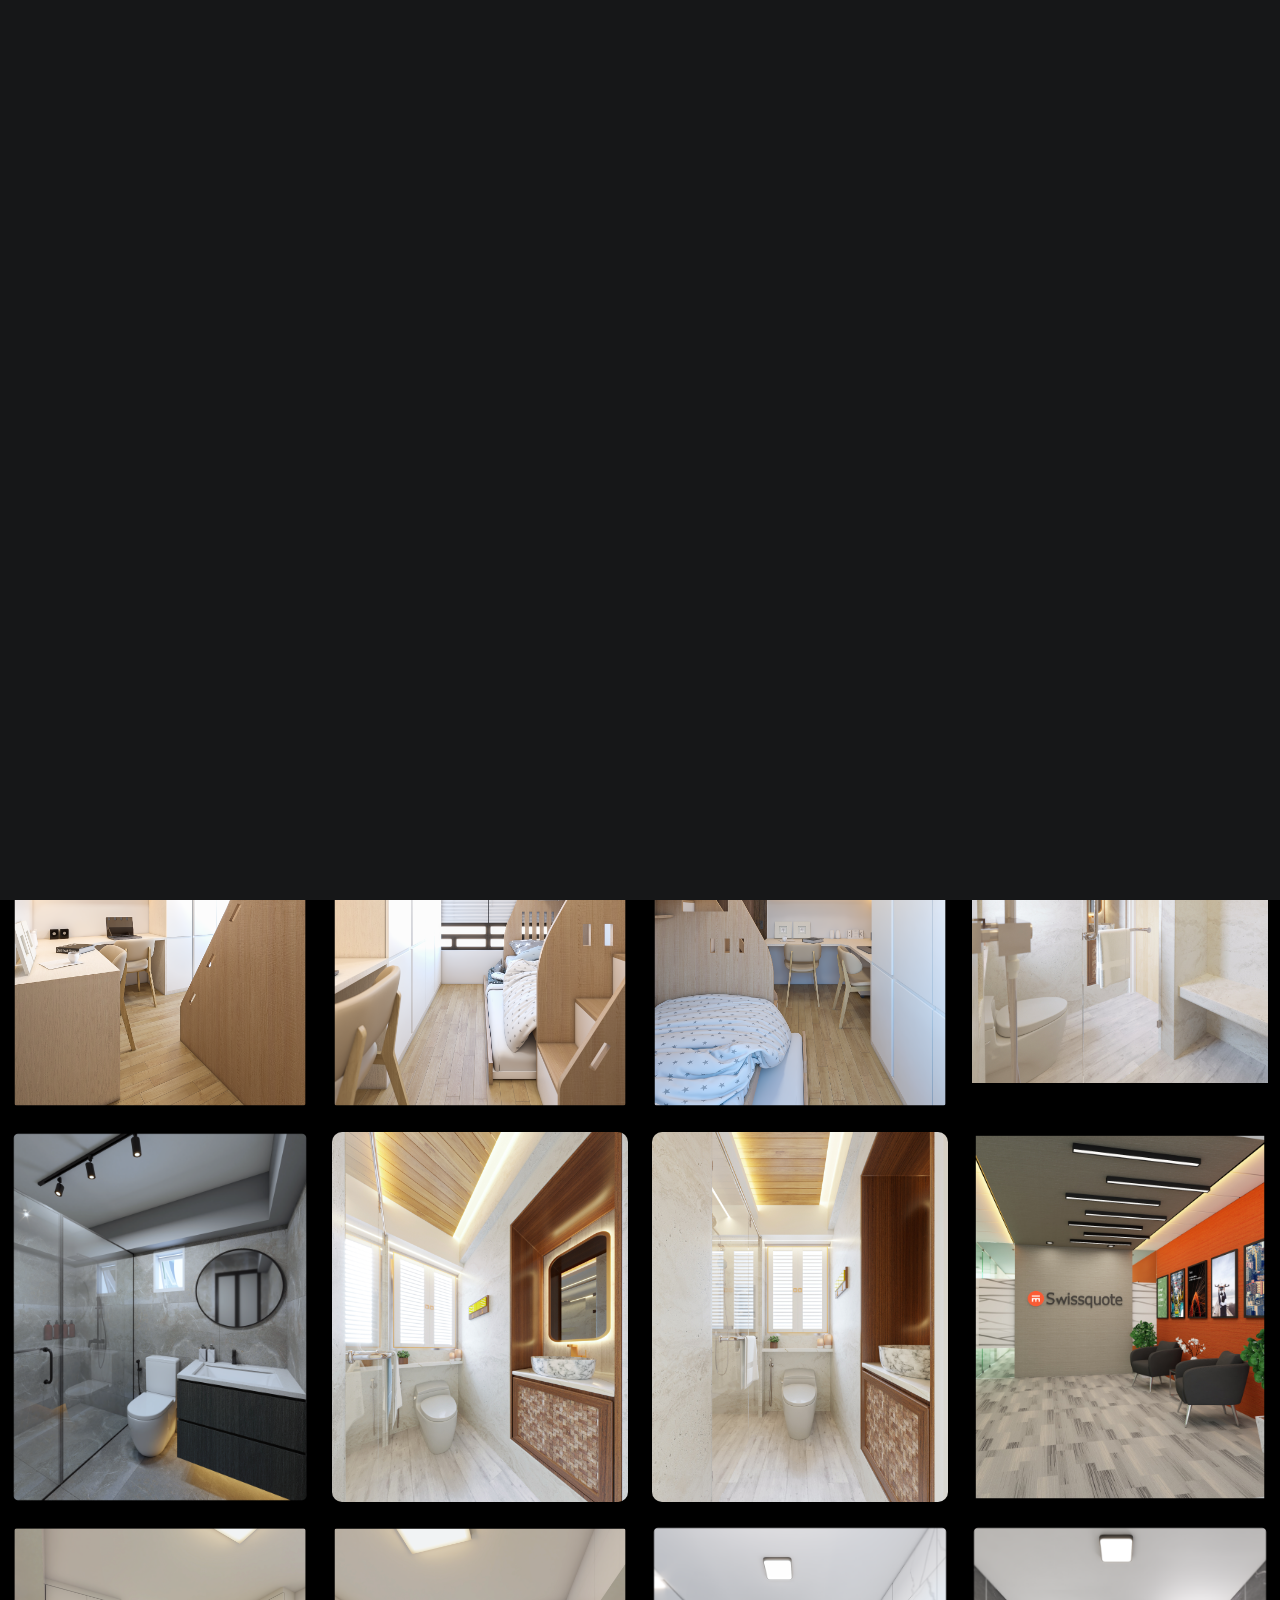
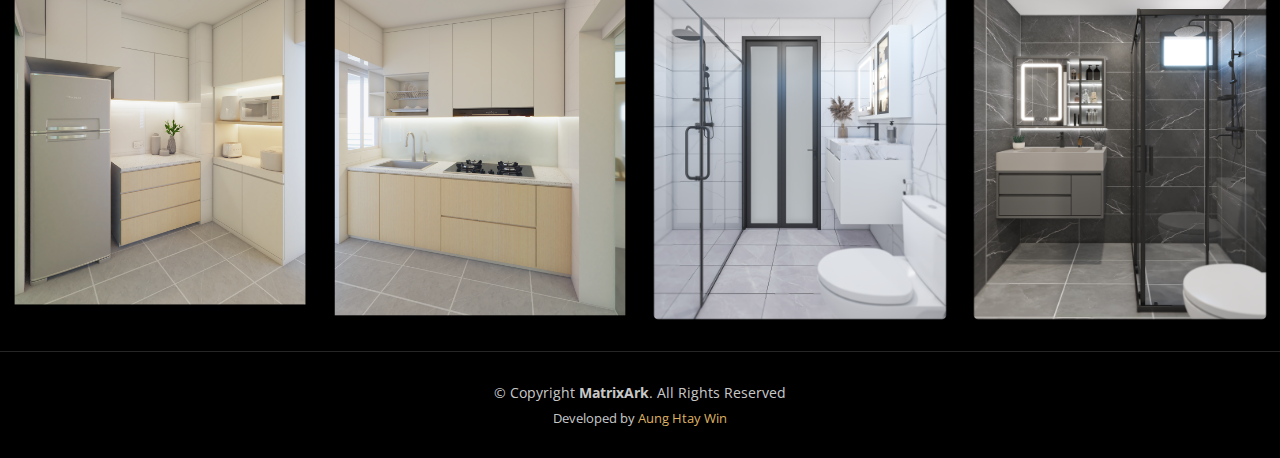
<file: residential.html>
<!DOCTYPE html>
<html lang="en">

<head>
  <meta charset="utf-8">
  <meta content="width=device-width, initial-scale=1.0" name="viewport">

  <title>MatrixArk - Interior Design and Renovation</title>
  <meta content="Matrix, Architect, Interior, Design, Renovation, Redesign, Website Design" name="keywords" />
  <meta content="Matrix, Architect, Interior, Design, Renovation, Redesign, Website Design" name="description" />

  <!-- Favicons -->
  <link href="assets/img/MatrixArk.png" rel="icon">


  <!-- Google Fonts -->
  <link rel="preconnect" href="https://fonts.googleapis.com">
  <link rel="preconnect" href="https://fonts.gstatic.com" crossorigin>
  <link
    href="https://fonts.googleapis.com/css2?family=Open+Sans:ital,wght@0,300;0,400;0,500;0,600;0,700;1,300;1,400;1,600;1,700&family=Inter:ital,wght@0,300;0,400;0,500;0,600;0,700;1,300;1,400;1,500;1,600;1,700&family=Cardo:ital,wght@0,400;0,700;1,400&display=swap"
    rel="stylesheet">

  <!-- Vendor CSS Files -->
  <link href="assets/vendor/bootstrap/css/bootstrap.min.css" rel="stylesheet">
  <link href="assets/vendor/bootstrap-icons/bootstrap-icons.css" rel="stylesheet">
  <link href="assets/vendor/swiper/swiper-bundle.min.css" rel="stylesheet">
  <link href="assets/vendor/glightbox/css/glightbox.min.css" rel="stylesheet">
  <link href="assets/vendor/aos/aos.css" rel="stylesheet">

  <!-- Template Main CSS File -->
  <link href="assets/css/main.css" rel="stylesheet">


</head>

<body>

  <!-- ======= Header ======= -->
  <header id="header" class="header d-flex align-items-center fixed-top">
    <div class="container-fluid d-flex align-items-center justify-content-between">

      <a href="index.html" class="logo d-flex align-items-center  me-auto me-lg-0">
        <!-- Uncomment the line below if you also wish to use an image logo -->
        <!-- <img src="assets/img/logo.png" alt=""> -->
        <img src="assets/img/MatrixArk1.png">
        <h1>MatrixArk</h1>
      </a>

      <nav id="navbar" class="navbar">
        <ul>
          <li><a href="index.html">Home</a></li>
          <li><a href="about.html">About</a></li>
          <li class="dropdown"><a href="#" class="active">
              <span>Project Gallery</span> <i class="bi bi-chevron-down dropdown-indicator"></i>
            </a>
            <ul>
              <li><a href="residential.html" class="active">Residential</a></li>
              <li><a href="commercial.html">Commercial</a></li>
            </ul>
          <li><a href="services.html">Services</a></li>
          <li><a href="contact.html">Contact</a></li>
        </ul>
      </nav><!-- .navbar -->
      <i class="mobile-nav-toggle mobile-nav-show bi bi-list"></i>
      <i class="mobile-nav-toggle mobile-nav-hide d-none bi bi-x"></i>
    </div>



    <div class="social">
      <ul>
        <li><a href="https://www.facebook.com/profile.php?id=100086493287833"><i class="bi-facebook"
              style="color: blue;"></i><span style="color: blue;">Facebook</span></a>
        </li>
        <li><a href="https://www.instagram.com/matrixark77"><i class="bi-instagram" style="color: #F56040;"></i><span
              style="color: #F56040;">Instagram</span></a></li>
        <li><a href="https://wa.link/qqu9ln"><i class="bi bi-whatsapp" style="color: green;"></i><span
              style="color: green;">WhatsApp</span></a></li>
      </ul>
    </div>

  </header><!-- End Header -->

  <main id="main" data-aos="fade" data-aos-delay="1500">

    <!-- ======= End Page Header ======= -->
    <div class="page-header d-flex align-items-center" style="background-color: darkgray;">
      <div class="container position-relative">
        <div class="row d-flex justify-content-center">
          <div class="col-lg-6 text-center"><br>
            <div>
              <h2 style="color: black;">" Residential Designs "</h2>
            </div>
          </div>
        </div>
      </div>
    </div><!-- End Page Header -->

    <!-- ======= Gallery Section ======= -->
    <section id="gallery" class="gallery">
      <div class="container-fluid">

        <div class="row gy-4 justify-content-center">
          <div class="col-xl-3 col-lg-4 col-md-6">
            <div class="gallery-item h-100">
              <img src="assets/img/col/1.jpg" class="img-fluid" alt="">
              <div class="gallery-links d-flex align-items-center justify-content-center">
                <a href="assets/img/col/1.jpg" title="Gallery 1" class="glightbox preview-link"><i
                    class="bi bi-arrows-angle-expand"></i></a>
                <a href="gallery-single.html" class="details-link"><i class="bi bi-link-45deg"></i></a>
              </div>
            </div>
          </div><!-- End Gallery Item -->
          <div class="col-xl-3 col-lg-4 col-md-6">
            <div class="gallery-item h-100">
              <img src="assets/img/col/2.jpg" class="img-fluid" alt="">
              <div class="gallery-links d-flex align-items-center justify-content-center">
                <a href="assets/img/col/2.jpg" title="Gallery 2" class="glightbox preview-link"><i
                    class="bi bi-arrows-angle-expand"></i></a>
                <a href="gallery-single.html" class="details-link"><i class="bi bi-link-45deg"></i></a>
              </div>
            </div>
          </div><!-- End Gallery Item -->
          <div class="col-xl-3 col-lg-4 col-md-6">
            <div class="gallery-item h-100">
              <img src="assets/img/col/3.png" class="img-fluid" alt="">
              <div class="gallery-links d-flex align-items-center justify-content-center">
                <a href="assets/img/col/3.png" title="Gallery 3" class="glightbox preview-link"><i
                    class="bi bi-arrows-angle-expand"></i></a>
                <a href="gallery-single.html" class="details-link"><i class="bi bi-link-45deg"></i></a>
              </div>
            </div>
          </div><!-- End Gallery Item -->
          <div class="col-xl-3 col-lg-4 col-md-6">
            <div class="gallery-item h-100">
              <img src="assets/img/col/4.png" class="img-fluid" alt="">
              <div class="gallery-links d-flex align-items-center justify-content-center">
                <a href="assets/img/col/4.png" title="Gallery 4" class="glightbox preview-link"><i
                    class="bi bi-arrows-angle-expand"></i></a>
                <a href="gallery-single.html" class="details-link"><i class="bi bi-link-45deg"></i></a>
              </div>
            </div>
          </div><!-- End Gallery Item -->
          <div class="col-xl-3 col-lg-4 col-md-6">
            <div class="gallery-item h-100">
              <img src="assets/img/col/5.png" class="img-fluid" alt="">
              <div class="gallery-links d-flex align-items-center justify-content-center">
                <a href="assets/img/col/5.png" title="Gallery 5" class="glightbox preview-link"><i
                    class="bi bi-arrows-angle-expand"></i></a>
                <a href="gallery-single.html" class="details-link"><i class="bi bi-link-45deg"></i></a>
              </div>
            </div>
          </div><!-- End Gallery Item -->
          <div class="col-xl-3 col-lg-4 col-md-6">
            <div class="gallery-item h-100">
              <img src="assets/img/col/6.png" class="img-fluid" alt="">
              <div class="gallery-links d-flex align-items-center justify-content-center">
                <a href="assets/img/col/6.png" title="Gallery 6" class="glightbox preview-link"><i
                    class="bi bi-arrows-angle-expand"></i></a>
                <a href="gallery-single.html" class="details-link"><i class="bi bi-link-45deg"></i></a>
              </div>
            </div>
          </div><!-- End Gallery Item -->
          <div class="col-xl-3 col-lg-4 col-md-6">
            <div class="gallery-item h-100">
              <img src="assets/img/col/7.png" class="img-fluid" alt="">
              <div class="gallery-links d-flex align-items-center justify-content-center">
                <a href="assets/img/col/7.png" title="Gallery 7" class="glightbox preview-link"><i
                    class="bi bi-arrows-angle-expand"></i></a>
                <a href="gallery-single.html" class="details-link"><i class="bi bi-link-45deg"></i></a>
              </div>
            </div>
          </div><!-- End Gallery Item -->
          <div class="col-xl-3 col-lg-4 col-md-6">
            <div class="gallery-item h-100">
              <img src="assets/img/col/8.jpg" class="img-fluid" alt="">
              <div class="gallery-links d-flex align-items-center justify-content-center">
                <a href="assets/img/col/8.jpg" title="Gallery 8" class="glightbox preview-link"><i
                    class="bi bi-arrows-angle-expand"></i></a>
                <a href="gallery-single.html" class="details-link"><i class="bi bi-link-45deg"></i></a>
              </div>
            </div>
          </div><!-- End Gallery Item -->
          <div class="col-xl-3 col-lg-4 col-md-6">
            <div class="gallery-item h-100">
              <img src="assets/img/col/9.png" class="img-fluid" alt="">
              <div class="gallery-links d-flex align-items-center justify-content-center">
                <a href="assets/img/col/9.png" title="Gallery 9" class="glightbox preview-link"><i
                    class="bi bi-arrows-angle-expand"></i></a>
                <a href="gallery-single.html" class="details-link"><i class="bi bi-link-45deg"></i></a>
              </div>
            </div>
          </div><!-- End Gallery Item -->
          <div class="col-xl-3 col-lg-4 col-md-6">
            <div class="gallery-item h-100">
              <img src="assets/img/col/10.jpg" class="img-fluid" alt="">
              <div class="gallery-links d-flex align-items-center justify-content-center">
                <a href="assets/img/col/10.jpg" title="Gallery 10" class="glightbox preview-link"><i
                    class="bi bi-arrows-angle-expand"></i></a>
                <a href="gallery-single.html" class="details-link"><i class="bi bi-link-45deg"></i></a>
              </div>
            </div>
          </div><!-- End Gallery Item -->
          <div class="col-xl-3 col-lg-4 col-md-6">
            <div class="gallery-item h-100">
              <img src="assets/img/col/11.jpg" class="img-fluid" alt="">
              <div class="gallery-links d-flex align-items-center justify-content-center">
                <a href="assets/img/col/11.jpg" title="Gallery 11" class="glightbox preview-link"><i
                    class="bi bi-arrows-angle-expand"></i></a>
                <a href="gallery-single.html" class="details-link"><i class="bi bi-link-45deg"></i></a>
              </div>
            </div>
          </div><!-- End Gallery Item -->
          <div class="col-xl-3 col-lg-4 col-md-6">
            <div class="gallery-item h-100">
              <img src="assets/img/col/12.jpg" class="img-fluid" alt="">
              <div class="gallery-links d-flex align-items-center justify-content-center">
                <a href="assets/img/col/12.jpg" title="Gallery 12" class="glightbox preview-link"><i
                    class="bi bi-arrows-angle-expand"></i></a>
                <a href="gallery-single.html" class="details-link"><i class="bi bi-link-45deg"></i></a>
              </div>
            </div>
          </div><!-- End Gallery Item -->
          <div class="col-xl-3 col-lg-4 col-md-6">
            <div class="gallery-item h-100">
              <img src="assets/img/col/13.png" class="img-fluid" alt="">
              <div class="gallery-links d-flex align-items-center justify-content-center">
                <a href="assets/img/col/13.png" title="Gallery 13" class="glightbox preview-link"><i
                    class="bi bi-arrows-angle-expand"></i></a>
                <a href="gallery-single.html" class="details-link"><i class="bi bi-link-45deg"></i></a>
              </div>
            </div>
          </div><!-- End Gallery Item -->
          <div class="col-xl-3 col-lg-4 col-md-6">
            <div class="gallery-item h-100">
              <img src="assets/img/col/14.png" class="img-fluid" alt="">
              <div class="gallery-links d-flex align-items-center justify-content-center">
                <a href="assets/img/col/14.png" title="Gallery 14" class="glightbox preview-link"><i
                    class="bi bi-arrows-angle-expand"></i></a>
                <a href="gallery-single.html" class="details-link"><i class="bi bi-link-45deg"></i></a>
              </div>
            </div>
          </div><!-- End Gallery Item -->
          <div class="col-xl-3 col-lg-4 col-md-6">
            <div class="gallery-item h-100">
              <img src="assets/img/col/15.png" class="img-fluid" alt="">
              <div class="gallery-links d-flex align-items-center justify-content-center">
                <a href="assets/img/col/15.png" title="Gallery 15" class="glightbox preview-link"><i
                    class="bi bi-arrows-angle-expand"></i></a>
                <a href="gallery-single.html" class="details-link"><i class="bi bi-link-45deg"></i></a>
              </div>
            </div>
          </div><!-- End Gallery Item -->
          <div class="col-xl-3 col-lg-4 col-md-6">
            <div class="gallery-item h-100">
              <img src="assets/img/col/16.png" class="img-fluid" alt="">
              <div class="gallery-links d-flex align-items-center justify-content-center">
                <a href="assets/img/col/16.png" title="Gallery 16" class="glightbox preview-link"><i
                    class="bi bi-arrows-angle-expand"></i></a>
                <a href="gallery-single.html" class="details-link"><i class="bi bi-link-45deg"></i></a>
              </div>
            </div>
          </div><!-- End Gallery Item -->

        </div>

      </div>
    </section><!-- End Gallery Section -->

  </main><!-- End #main -->

  <!-- ======= Footer ======= -->
  <footer id="footer" class="footer">
    <div class="container">
      <div class="copyright">
        &copy; Copyright <strong><span>MatrixArk</span></strong>. All Rights Reserved
      </div>
      <div class="credits">

        Developed by <a href="#">Aung Htay Win</a>
      </div>
    </div>
  </footer><!-- End Footer -->

  <a href="#" class="scroll-top d-flex align-items-center justify-content-center"><i
      class="bi bi-arrow-up-short"></i></a>

  <div id="preloader">
    <div class="line"></div>
  </div>

  <!-- Vendor JS Files -->
  <script src="assets/vendor/bootstrap/js/bootstrap.bundle.min.js"></script>
  <script src="assets/vendor/swiper/swiper-bundle.min.js"></script>
  <script src="assets/vendor/glightbox/js/glightbox.min.js"></script>
  <script src="assets/vendor/aos/aos.js"></script>
  <script src="assets/vendor/php-email-form/validate.js"></script>

  <!-- Template Main JS File -->
  <script src="assets/js/main.js"></script>

</body>

</html>
</file>
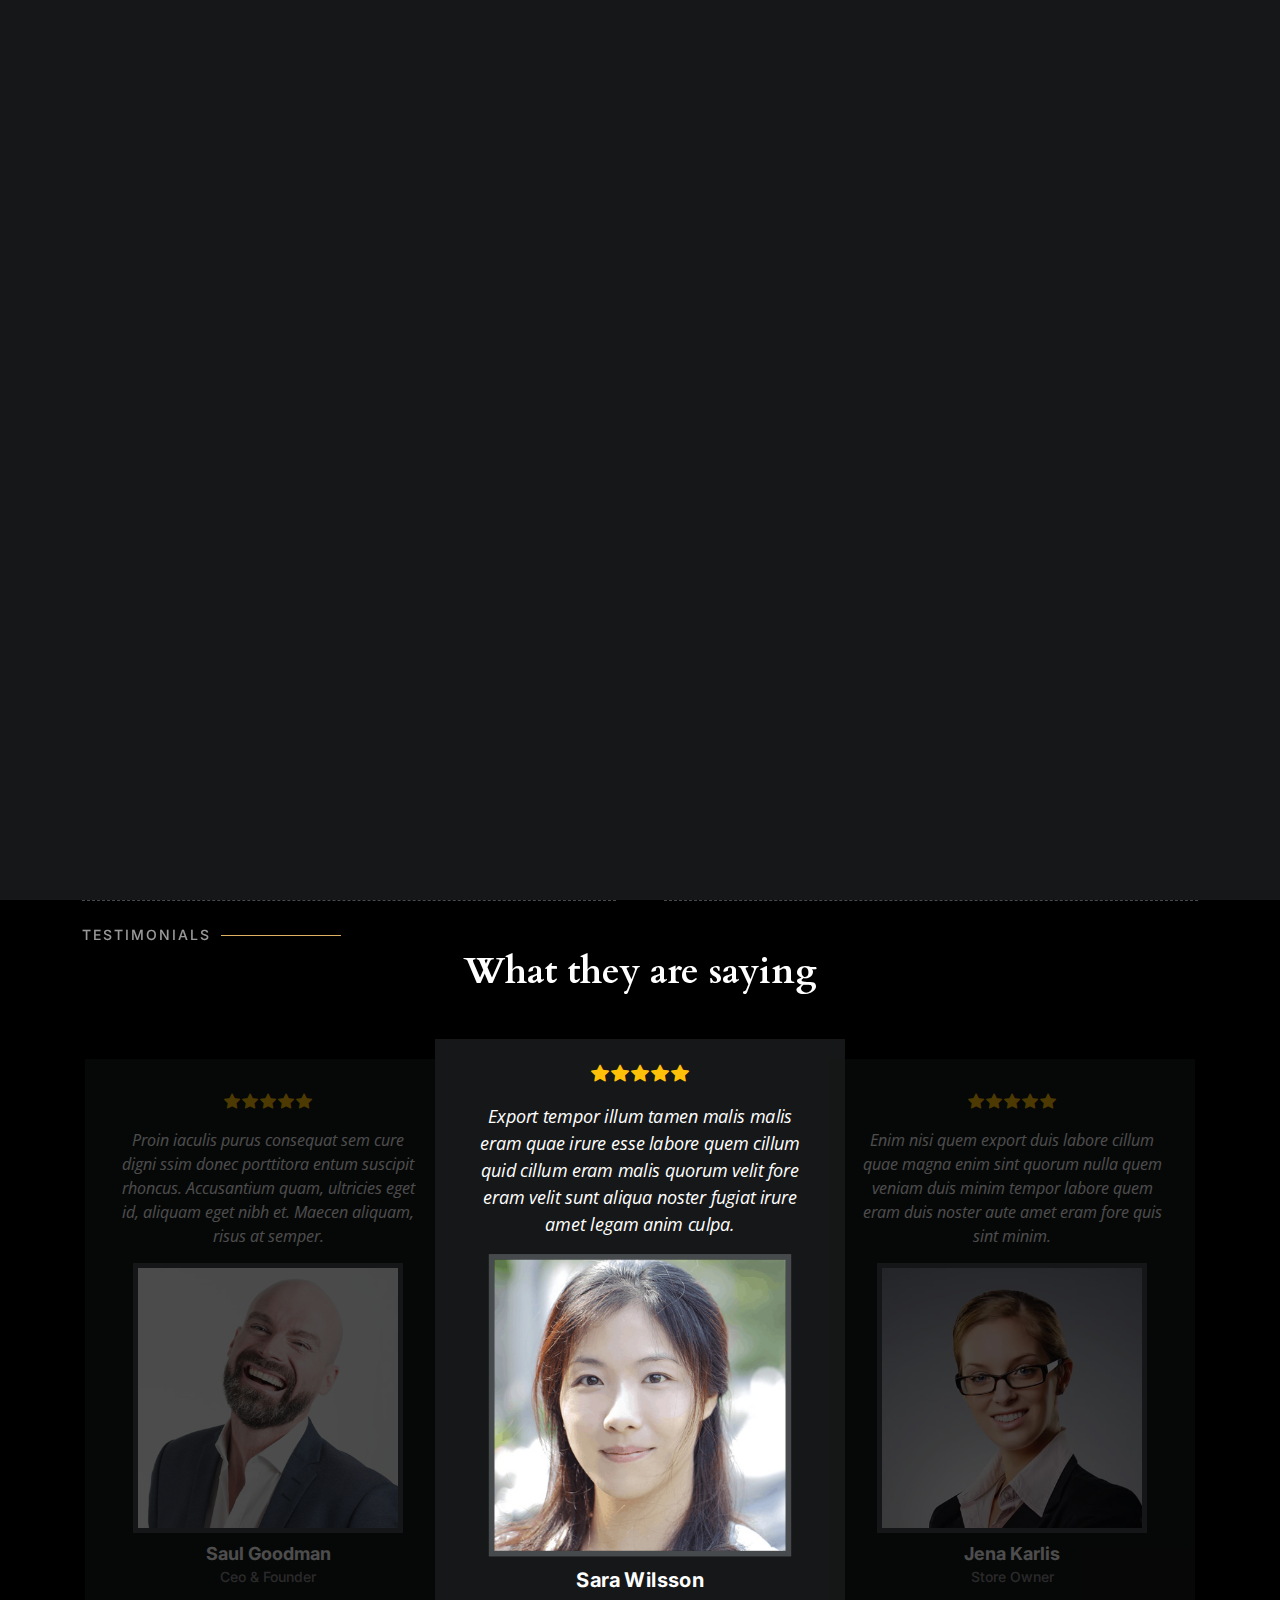
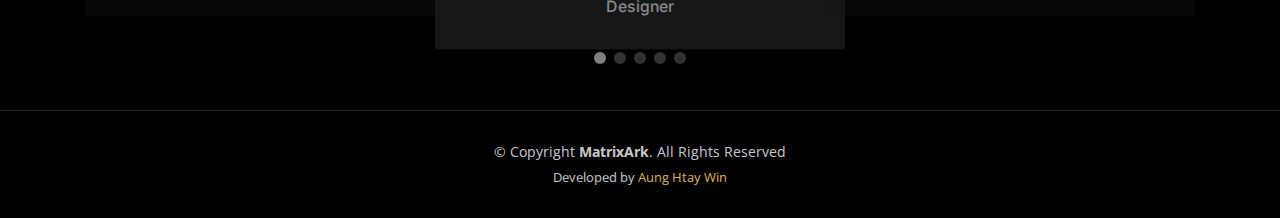
<file: services.html>
<!DOCTYPE html>
<html lang="en">

<head>
  <meta charset="utf-8">
  <meta content="width=device-width, initial-scale=1.0" name="viewport">

  <title>MatrixArk - Interior Design and Renovation</title>
  <meta content="Matrix, Architect, Interior, Design, Renovation, Redesign, Website Design" name="keywords" />
  <meta content="Matrix, Architect, Interior, Design, Renovation, Redesign, Website Design" name="description" />

  <!-- Favicons -->
  <link href="assets/img/MatrixArk.png" rel="icon">


  <!-- Google Fonts -->
  <link rel="preconnect" href="https://fonts.googleapis.com">
  <link rel="preconnect" href="https://fonts.gstatic.com" crossorigin>
  <link
    href="https://fonts.googleapis.com/css2?family=Open+Sans:ital,wght@0,300;0,400;0,500;0,600;0,700;1,300;1,400;1,600;1,700&family=Inter:ital,wght@0,300;0,400;0,500;0,600;0,700;1,300;1,400;1,500;1,600;1,700&family=Cardo:ital,wght@0,400;0,700;1,400&display=swap"
    rel="stylesheet">

  <!-- Vendor CSS Files -->
  <link href="assets/vendor/bootstrap/css/bootstrap.min.css" rel="stylesheet">
  <link href="assets/vendor/bootstrap-icons/bootstrap-icons.css" rel="stylesheet">
  <link href="assets/vendor/swiper/swiper-bundle.min.css" rel="stylesheet">
  <link href="assets/vendor/glightbox/css/glightbox.min.css" rel="stylesheet">
  <link href="assets/vendor/aos/aos.css" rel="stylesheet">

  <!-- Template Main CSS File -->
  <link href="assets/css/main.css" rel="stylesheet">


</head>

<body>

  <!-- ======= Header ======= -->
  <header id="header" class="header d-flex align-items-center fixed-top">
    <div class="container-fluid d-flex align-items-center justify-content-between">

      <a href="index.html" class="logo d-flex align-items-center  me-auto me-lg-0">
        <!-- Uncomment the line below if you also wish to use an image logo -->
        <!-- <img src="assets/img/logo.png" alt=""> -->
        <img src="assets/img/MatrixArk1.png">
        <h1>MatrixArk</h1>
      </a>

      <nav id="navbar" class="navbar">
        <ul>
          <li><a href="index.html">Home</a></li>
          <li><a href="about.html">About</a></li>
          <li class="dropdown"><a href="#">
              <span>Project Gallery</span> <i class="bi bi-chevron-down dropdown-indicator"></i>
            </a>
            <ul>
              <li><a href="gallery.html">Residential</a></li>
              <li><a href="gallery.html">Commercial</a></li>
            </ul>
          <li><a href="services.html" class="active">Services</a></li>
          <li><a href="contact.html">Contact</a></li>
        </ul>
      </nav><!-- .navbar -->

      <i class="mobile-nav-toggle mobile-nav-show bi bi-list"></i>
      <i class="mobile-nav-toggle mobile-nav-hide d-none bi bi-x"></i>
    </div>



    <div class="social">
      <ul>
        <li><a href="https://www.facebook.com/profile.php?id=100086493287833"><i class="bi-facebook"
              style="color: blue;"></i><span style="color: blue;">Facebook</span></a>
        </li>
        <li><a href="https://www.instagram.com/matrixark77"><i class="bi-instagram" style="color: #F56040;"></i><span
              style="color: #F56040;">Instagram</span></a></li>
        <li><a href="https://wa.link/qqu9ln"><i class="bi bi-whatsapp" style="color: green;"></i><span
              style="color: green;">WhatsApp</span></a></li>
      </ul>
    </div>
  </header><!-- End Header -->

  <main id="main" data-aos="fade" data-aos-delay="1500">

    <!-- ======= End Page Header ======= -->
    <div class="page-header d-flex align-items-center">
      <div class="container position-relative">
        <div class="row d-flex justify-content-center">
          <div class="col-lg-6 text-center">
            <h2>" Our Services "</h2>

          </div>
        </div>
      </div>
    </div><!-- End Page Header -->

    <!-- ======= Services Section ======= -->
    <section id="services" class="services">
      <div class="container">

        <div class="row gy-4">

          <div class="col-xl-3 col-md-6 d-flex">
            <div class="service-item position-relative">
              <i class="bi bi-activity"></i>
              <h4><a href="" class="stretched-link">Interior Design</a></h4>
              <p>Voluptatum deleniti atque corrupti quos dolores et quas molestias excepturi</p>
            </div>
          </div><!-- End Service Item -->

          <div class="col-xl-3 col-md-6 d-flex">
            <div class="service-item position-relative">
              <i class="bi bi-bounding-box-circles"></i>
              <h4><a href="" class="stretched-link">Renovation</a></h4>
              <p>Duis aute irure dolor in reprehenderit in voluptate velit esse cillum dolore</p>
            </div>
          </div><!-- End Service Item -->

          <div class="col-xl-3 col-md-6 d-flex">
            <div class="service-item position-relative">
              <i class="bi bi-calendar4-week"></i>
              <h4><a href="" class="stretched-link">Decoration</a></h4>
              <p>Excepteur sint occaecat cupidatat non proident, sunt in culpa qui officia</p>
            </div>
          </div><!-- End Service Item -->

          <div class="col-xl-3 col-md-6 d-flex">
            <div class="service-item position-relative">
              <i class="bi bi-broadcast"></i>
              <h4><a href="" class="stretched-link">Advisor</a></h4>
              <p>At vero eos et accusamus et iusto odio dignissimos ducimus qui blanditiis</p>
            </div>
          </div><!-- End Service Item -->

        </div>

      </div>
    </section><!-- End Services Section -->

    <!-- ======= Pricing Section ======= -->
    <section id="pricing" class="pricing">
      <div class="container">

        <div class="section-header">
          <h2>Prices</h2>
          <p>Check my adorable pricing</p>
        </div>

        <div class="row gy-4 gx-lg-5">

          <div class="col-lg-6">
            <div class="pricing-item d-flex justify-content-between">
              <h3>Interior Design</h3>
              <h4>$160.00</h4>
            </div>
          </div><!-- End Pricing Item -->

          <div class="col-lg-6">
            <div class="pricing-item d-flex justify-content-between">
              <h3>Interior Design</h3>
              <h4>$300.00</h4>
            </div>
          </div><!-- End Pricing Item -->

          <div class="col-lg-6">
            <div class="pricing-item d-flex justify-content-between">
              <h3>Interior Design</h3>
              <h4>$200.00</h4>
            </div>
          </div><!-- End Pricing Item -->

          <div class="col-lg-6">
            <div class="pricing-item d-flex justify-content-between">
              <h3>Interior Design</h3>
              <h4>$120.00</h4>
            </div>
          </div><!-- End Pricing Item -->

          <div class="col-lg-6">
            <div class="pricing-item d-flex justify-content-between">
              <h3>Interior Design</h3>
              <h4>$500.00</h4>
            </div>
          </div><!-- End Pricing Item -->

          <div class="col-lg-6">
            <div class="pricing-item d-flex justify-content-between">
              <h3>Interior Design</h3>
              <h4>$200.00</h4>
            </div>
          </div><!-- End Pricing Item -->

        </div>
    </section><!-- End Pricing Section -->

    <!-- ======= Testimonials Section ======= -->
    <section id="testimonials" class="testimonials">
      <div class="container">

        <div class="section-header">
          <h2>Testimonials</h2>
          <p>What they are saying</p>
        </div>

        <div class="slides-3 swiper">
          <div class="swiper-wrapper">

            <div class="swiper-slide">
              <div class="testimonial-item">
                <div class="stars">
                  <i class="bi bi-star-fill"></i><i class="bi bi-star-fill"></i><i class="bi bi-star-fill"></i><i
                    class="bi bi-star-fill"></i><i class="bi bi-star-fill"></i>
                </div>
                <p>
                  Proin iaculis purus consequat sem cure digni ssim donec porttitora entum suscipit rhoncus. Accusantium
                  quam, ultricies eget id, aliquam eget nibh et. Maecen aliquam, risus at semper.
                </p>
                <div class="profile mt-auto">
                  <img src="assets/img/testimonials/testimonials-1.jpg" class="testimonial-img" alt="">
                  <h3>Saul Goodman</h3>
                  <h4>Ceo &amp; Founder</h4>
                </div>
              </div>
            </div><!-- End testimonial item -->

            <div class="swiper-slide">
              <div class="testimonial-item">
                <div class="stars">
                  <i class="bi bi-star-fill"></i><i class="bi bi-star-fill"></i><i class="bi bi-star-fill"></i><i
                    class="bi bi-star-fill"></i><i class="bi bi-star-fill"></i>
                </div>
                <p>
                  Export tempor illum tamen malis malis eram quae irure esse labore quem cillum quid cillum eram malis
                  quorum velit fore eram velit sunt aliqua noster fugiat irure amet legam anim culpa.
                </p>
                <div class="profile mt-auto">
                  <img src="assets/img/testimonials/testimonials-2.jpg" class="testimonial-img" alt="">
                  <h3>Sara Wilsson</h3>
                  <h4>Designer</h4>
                </div>
              </div>
            </div><!-- End testimonial item -->

            <div class="swiper-slide">
              <div class="testimonial-item">
                <div class="stars">
                  <i class="bi bi-star-fill"></i><i class="bi bi-star-fill"></i><i class="bi bi-star-fill"></i><i
                    class="bi bi-star-fill"></i><i class="bi bi-star-fill"></i>
                </div>
                <p>
                  Enim nisi quem export duis labore cillum quae magna enim sint quorum nulla quem veniam duis minim
                  tempor labore quem eram duis noster aute amet eram fore quis sint minim.
                </p>
                <div class="profile mt-auto">
                  <img src="assets/img/testimonials/testimonials-3.jpg" class="testimonial-img" alt="">
                  <h3>Jena Karlis</h3>
                  <h4>Store Owner</h4>
                </div>
              </div>
            </div><!-- End testimonial item -->

            <div class="swiper-slide">
              <div class="testimonial-item">
                <div class="stars">
                  <i class="bi bi-star-fill"></i><i class="bi bi-star-fill"></i><i class="bi bi-star-fill"></i><i
                    class="bi bi-star-fill"></i><i class="bi bi-star-fill"></i>
                </div>
                <p>
                  Fugiat enim eram quae cillum dolore dolor amet nulla culpa multos export minim fugiat minim velit
                  minim dolor enim duis veniam ipsum anim magna sunt elit fore quem dolore labore illum veniam.
                </p>
                <div class="profile mt-auto">
                  <img src="assets/img/testimonials/testimonials-4.jpg" class="testimonial-img" alt="">
                  <h3>Matt Brandon</h3>
                  <h4>Freelancer</h4>
                </div>
              </div>
            </div><!-- End testimonial item -->

            <div class="swiper-slide">
              <div class="testimonial-item">
                <div class="stars">
                  <i class="bi bi-star-fill"></i><i class="bi bi-star-fill"></i><i class="bi bi-star-fill"></i><i
                    class="bi bi-star-fill"></i><i class="bi bi-star-fill"></i>
                </div>
                <p>
                  Quis quorum aliqua sint quem legam fore sunt eram irure aliqua veniam tempor noster veniam enim culpa
                  labore duis sunt culpa nulla illum cillum fugiat legam esse veniam culpa fore nisi cillum quid.
                </p>
                <div class="profile mt-auto">
                  <img src="assets/img/testimonials/testimonials-5.jpg" class="testimonial-img" alt="">
                  <h3>John Larson</h3>
                  <h4>Entrepreneur</h4>
                </div>
              </div>
            </div><!-- End testimonial item -->

          </div>
          <div class="swiper-pagination"></div>
        </div>

      </div>
    </section><!-- End Testimonials Section -->

  </main><!-- End #main -->

  <!-- ======= Footer ======= -->
  <footer id="footer" class="footer">
    <div class="container">
      <div class="copyright">
        &copy; Copyright <strong><span>MatrixArk</span></strong>. All Rights Reserved
      </div>
      <div class="credits">

        Developed by <a href="#">Aung Htay Win</a>
      </div>
    </div>
  </footer><!-- End Footer -->

  <a href="#" class="scroll-top d-flex align-items-center justify-content-center"><i
      class="bi bi-arrow-up-short"></i></a>

  <div id="preloader">
    <div class="line"></div>
  </div>

  <!-- Vendor JS Files -->
  <script src="assets/vendor/bootstrap/js/bootstrap.bundle.min.js"></script>
  <script src="assets/vendor/swiper/swiper-bundle.min.js"></script>
  <script src="assets/vendor/glightbox/js/glightbox.min.js"></script>
  <script src="assets/vendor/aos/aos.js"></script>
  <script src="assets/vendor/php-email-form/validate.js"></script>

  <!-- Template Main JS File -->
  <script src="assets/js/main.js"></script>

</body>

</html>
</file>
<file: assets/css/main.css>
/* Fonts */
:root {
  --font-default: "Open Sans", system-ui, -apple-system, "Segoe UI", Roboto, "Helvetica Neue", Arial, "Noto Sans", "Liberation Sans", sans-serif, "Apple Color Emoji", "Segoe UI Emoji", "Segoe UI Symbol", "Noto Color Emoji";
  --font-primary: "Inter", sans-serif;
  --font-secondary: "Cardo", sans-serif;
}

/* Colors */
:root {
  --color-default: #ffffff;
  --color-primary: #dfb163;
  --color-secondary: #161718;
}

/* Smooth scroll behavior */
:root {
  scroll-behavior: smooth;
}

/*--------------------------------------------------------------
# General
--------------------------------------------------------------*/
body {
  font-family: var(--font-default);
  color: var(--color-default);
  background-color: #000;
}

a {
  color: var(--color-primary);
  text-decoration: none;
}

a:hover {
  color: #32cf93;
  text-decoration: none;
}

h1,
h2,
h3,
h4,
h5,
h6 {
  font-family: var(--font-primary);
}


.social{
    position: fixed;
    top:50%;
    left:20px;
    transform: translateY(-50%);
    z-index: 1;
}
.social ul{
    margin: -20px;
    padding: 0;
}
.social ul li{
    list-style: none;
    margin: 5px 0;
}
.social ul li a{
    width: 50px;
    height: 50px;
    line-height: 50px;
    font-size: 20px;
    color: #0000;
    display: block;
    text-align: center;
    position: relative;
    background: #dfb163;
}
.social ul li a span{
    position: absolute;
    top: 0;
    left: -120px;
    width: 120px;
    height: 50px;
    color: #0000;
    background: #dfb163;
    font-size: 15px;
    font-weight: 500;
    z-index: -1;
    backface-visibility: hidden;
    opacity: 0;
    transition: .5s;
}
.social ul li:hover span{
    backface-visibility: visible;
    opacity: 1;
    left: 50px;
}
@media only screen and (max-width: 767px){
    .social ul li a{
        width: 30px;
        height: 30px;
        line-height: 30px;
        font-size: 14px;
        color: #000;
        display: block;
        text-align: center;
        position: relative;
        background: #dfb163;
    }
    .social ul li a span{
        position: absolute;
        top: 0;
        left: -120px;
        width: 80px;
        height: 30px;
        color: #0000;
        background: #dfb163;
        font-size: 14px;
        z-index: -1;
        backface-visibility: hidden;
        opacity: 0;
        transition: .5s;
    }
    .social ul li:hover span{
        backface-visibility: visible;
        opacity: 1;
        left: 30px;
    }
}



/*--------------------------------------------------------------
# Sections & Section Header
--------------------------------------------------------------*/
.section-header {
  padding-bottom: 40px;
}

.section-header h2 {
  font-size: 14px;
  font-weight: 500;
  padding: 0;
  line-height: 1px;
  margin: 0 0 5px 0;
  letter-spacing: 2px;
  text-transform: uppercase;
  color: rgba(255, 255, 255, 0.6);
  font-family: var(--font-primary);
}

.section-header h2::after {
  content: "";
  width: 120px;
  height: 1px;
  display: inline-block;
  background: #dfb163;
  margin: 4px 10px;
}

.section-header p {
  margin: 0;
  margin: 0;
  font-size: 36px;
  font-weight: 700;
  font-family: var(--font-secondary);
  color: #fff;
  text-align: center;
}

/*--------------------------------------------------------------
# Page Header
--------------------------------------------------------------*/
.page-header {
  padding: 120px 0 60px 0;
  min-height: 30vh;
  position: relative;
}

.page-header h2 {
  font-size: 56px;
  font-weight: 500;
  color: #fff;
  font-family: var(--font-secondary);
}

@media (max-width: 768px) {
  .page-header h2 {
    font-size: 36px;
  }
}

.page-header p {
  color: rgba(255, 255, 255, 0.8);
}

.page-header .cta-btn {
  font-family: var(--font-primary);
  font-weight: 400;
  font-size: 14px;
  display: inline-block;
  padding: 12px 40px;
  border-radius: 4px;
  letter-spacing: 1px;
  text-transform: uppercase;
  transition: 0.3s;
  color: #fff;
  background: var(--color-primary);
}

.page-header .cta-btn:hover {
  background: #2cbc85;
}

/*--------------------------------------------------------------
# Scroll top button
--------------------------------------------------------------*/
.scroll-top {
  position: fixed;
  visibility: hidden;
  opacity: 0;
  right: 15px;
  bottom: -15px;
  z-index: 99999;
  background: var(--color-primary);
  width: 44px;
  height: 44px;
  border-radius: 50px;
  transition: all 0.4s;
}

.scroll-top i {
  font-size: 24px;
  color: #fff;
  line-height: 0;
}

.scroll-top:hover {
  background: rgba(39, 167, 118, 0.8);
  color: #fff;
}

.scroll-top.active {
  visibility: visible;
  opacity: 1;
  bottom: 15px;
}

/*--------------------------------------------------------------
# Preloader
--------------------------------------------------------------*/
#preloader {
  display: flex;
  position: fixed;
  inset: 0;
  width: 100%;
  height: 100vh;
  z-index: 99999;
}

#preloader:before,
#preloader:after {
  content: "";
  background-color: var(--color-secondary);
  position: absolute;
  inset: 0;
  width: 50%;
  height: 100%;
  transition: all 0.3s ease 0s;
  z-index: -1;
}

#preloader:after {
  left: auto;
  right: 0;
}

#preloader .line {
  position: relative;
  overflow: hidden;
  margin: auto;
  width: 1px;
  height: 280px;
  transition: all 0.8s ease 0s;
}

#preloader .line:before {
  content: "";
  position: absolute;
  background-color: #fff;
  left: 0;
  top: 50%;
  width: 1px;
  height: 0%;
  transform: translateY(-50%);
  -webkit-animation: lineincrease 1000ms ease-in-out 0s forwards;
  animation: lineincrease 1000ms ease-in-out 0s forwards;
}

#preloader .line:after {
  content: "";
  position: absolute;
  background-color: #999;
  left: 0;
  top: 0;
  width: 1px;
  height: 100%;
  transform: translateY(-100%);
  -webkit-animation: linemove 1200ms linear 0s infinite;
  animation: linemove 1200ms linear 0s infinite;
  -webkit-animation-delay: 2000ms;
  animation-delay: 2000ms;
}

#preloader.loaded .line {
  opacity: 0;
  height: 100% !important;
}

#preloader.loaded .line:after {
  opacity: 0;
}

#preloader.loaded:before,
#preloader.loaded:after {
  -webkit-animation: preloaderfinish 300ms ease-in-out 500ms forwards;
  animation: preloaderfinish 300ms ease-in-out 500ms forwards;
}

@-webkit-keyframes lineincrease {
  0% {
    height: 0%;
  }

  100% {
    height: 100%;
  }
}

@keyframes lineincrease {
  0% {
    height: 0%;
  }

  100% {
    height: 100%;
  }
}

@-webkit-keyframes linemove {
  0% {
    transform: translateY(200%);
  }

  100% {
    transform: translateY(-100%);
  }
}

@keyframes linemove {
  0% {
    transform: translateY(200%);
  }

  100% {
    transform: translateY(-100%);
  }
}

@-webkit-keyframes preloaderfinish {
  0% {
    width: 5 0%;
  }

  100% {
    width: 0%;
  }
}

@keyframes preloaderfinish {
  0% {
    width: 5 0%;
  }

  100% {
    width: 0%;
  }
}

/*--------------------------------------------------------------
# Header
--------------------------------------------------------------*/
.header {
  transition: all 0.5s;
  z-index: 997;
  padding: 30px 0;
  background-color: #000;
}

.header .logo {
  transition: 0.3s;
}

.header .logo img {
  max-height: 40px;
  margin-right: 8px;
}

.header .logo h1 {
  font-size: 32px;
  margin: 0;
  font-weight: 400;
  color: #fff;
  font-family: var(--font-secondary);
}

.header .logo i {
  font-size: 32px;
  margin-right: 8px;
  line-height: 0;
}

@media (max-width: 575px) {
  .header .logo h1 {
    font-size: 26px;
  }

  .header .logo i {
    font-size: 24px;
  }
}


/*--------------------------------------------------------------
# Desktop Navigation
--------------------------------------------------------------*/
@media (min-width: 1280px) {
  .navbar {
    padding: 0;
  }

  .navbar ul {
    margin: 0;
    padding: 0;
    display: flex;
    list-style: none;
    align-items: center;
  }

  .navbar li {
    position: relative;
  }

  .navbar a,
  .navbar a:focus {
    display: flex;
    align-items: center;
    justify-content: space-between;
    padding: 10px 0 10px 30px;
    font-family: var(--font-primary);
    text-transform: uppercase;
    letter-spacing: 1px;
    font-size: 13px;
    font-weight: 400;
    color: rgba(255, 255, 255, 0.5);
    white-space: nowrap;
    transition: 0.3s;
  }

  .navbar a i,
  .navbar a:focus i {
    font-size: 12px;
    line-height: 0;
    margin-left: 5px;
  }

  .navbar a:hover,
  .navbar .active,
  .navbar .active:focus,
  .navbar li:hover>a {
    color: #fff;
  }

  .navbar .dropdown ul {
    display: block;
    position: absolute;
    left: 14px;
    top: calc(100% + 30px);
    margin: 0;
    padding: 10px 0;
    z-index: 99;
    opacity: 0;
    visibility: hidden;
    background: var(--color-secondary);
    transition: 0.3s;
    border-radius: 4px;
  }

  .navbar .dropdown ul li {
    min-width: 200px;
  }

  .navbar .dropdown ul a {
    padding: 10px 20px;
    font-size: 15px;
    text-transform: none;
    font-weight: 400;
  }

  .navbar .dropdown ul a i {
    font-size: 12px;
  }

  .navbar .dropdown ul a:hover,
  .navbar .dropdown ul .active:hover,
  .navbar .dropdown ul li:hover>a {
    color: #fff;
  }

  .navbar .dropdown:hover>ul {
    opacity: 1;
    top: 100%;
    visibility: visible;
  }

  .navbar .dropdown .dropdown ul {
    top: 0;
    left: calc(100% - 30px);
    visibility: hidden;
  }

  .navbar .dropdown .dropdown:hover>ul {
    opacity: 1;
    top: 0;
    left: 100%;
    visibility: visible;
  }
}

@media (min-width: 1280px) and (max-width: 1366px) {
  .navbar .dropdown .dropdown ul {
    left: -90%;
  }

  .navbar .dropdown .dropdown:hover>ul {
    left: -100%;
  }
}

@media (min-width: 1280px) {

  .mobile-nav-show,
  .mobile-nav-hide {
    display: none;
  }
}

/*--------------------------------------------------------------
# Mobile Navigation
--------------------------------------------------------------*/
@media (max-width: 1279px) {
  .navbar {
    position: fixed;
    top: 0;
    right: -100%;
    width: 100%;
    max-width: 400px;
    bottom: 0;
    transition: 0.3s;
    z-index: 9997;
  }

  .navbar ul {
    position: absolute;
    inset: 0;
    padding: 50px 0 10px 0;
    margin: 0;
    background: rgba(0, 0, 0, 0.9);
    overflow-y: auto;
    transition: 0.3s;
    z-index: 9998;
  }

  .navbar a,
  .navbar a:focus {
    display: flex;
    align-items: center;
    justify-content: space-between;
    padding: 10px 20px;
    font-family: var(--font-primary);
    font-size: 13px;
    text-transform: uppercase;
    font-weight: 400;
    color: rgba(255, 255, 255, 0.5);
    letter-spacing: 1px;
    white-space: nowrap;
    transition: 0.3s;
  }

  .navbar a i,
  .navbar a:focus i {
    font-size: 12px;
    line-height: 0;
    margin-left: 5px;
  }

  .navbar a:hover,
  .navbar .active,
  .navbar .active:focus,
  .navbar li:hover>a {
    color: #fff;
  }

  .navbar .dropdown ul,
  .navbar .dropdown .dropdown ul {
    position: static;
    display: none;
    padding: 10px 0;
    margin: 10px 20px;
    transition: all 0.5s ease-in-out;
    border: 1px solid black;
  }

  .navbar .dropdown>.dropdown-active,
  .navbar .dropdown .dropdown>.dropdown-active {
    display: block;
  }

  .mobile-nav-show {
    color: #fff;
    font-size: 28px;
    cursor: pointer;
    line-height: 0;
    transition: 0.5s;
    z-index: 9999;
    margin: 0 10px 0 10px;
  }

  .mobile-nav-hide {
    color: #fff;
    font-size: 32px;
    cursor: pointer;
    line-height: 0;
    transition: 0.5s;
    position: fixed;
    right: 20px;
    top: 20px;
    z-index: 9999;
  }

  .mobile-nav-active {
    overflow: hidden;
  }

  .mobile-nav-active .navbar {
    right: 0;
  }

  .mobile-nav-active .navbar:before {
    content: "";
    position: fixed;
    inset: 0;
    background: rgba(22, 23, 24, 0.8);
    z-index: 9996;
  }
}

/*--------------------------------------------------------------
# About Section
--------------------------------------------------------------*/
.about .content h2 {
  font-weight: 700;
  font-size: 24px;
  color: var(--color-primary);
}

.about .content ul {
  list-style: none;
  padding: 0;
}

.about .content ul li {
  margin-bottom: 20px;
  display: flex;
  align-items: center;
}

.about .content ul strong {
  margin-right: 10px;
}

.about .content ul i {
  font-size: 16px;
  margin-right: 5px;
  color: var(--color-primary);
  line-height: 0;
}

/*--------------------------------------------------------------
# Testimonials Section
--------------------------------------------------------------*/
.testimonials {
  margin-top: 30px;
}

.testimonials .testimonial-item {
  box-sizing: content-box;
  padding: 30px;
  margin: 20px 3px;
  background: var(--color-secondary);
  min-height: 320px;
  display: flex;
  flex-direction: column;
  text-align: center;
  transition: 0.3s;
}

.testimonials .testimonial-item .stars {
  margin-bottom: 15px;
}

.testimonials .testimonial-item .stars i {
  color: #ffc107;
  margin: 0 1px;
}

.testimonials .testimonial-item .testimonial-img {
  width: 270px;
  border: 5px solid #474a4d;
  margin: 0 auto;
}

.testimonials .testimonial-item h3 {
  font-size: 18px;
  font-weight: bold;
  margin: 10px 0 5px 0;
  color: #fff;
}

.testimonials .testimonial-item h4 {
  font-size: 14px;
  color: rgba(255, 255, 255, 0.5);
  margin: 0;
}

.testimonials .testimonial-item p {
  font-style: italic;
  margin: 0 auto 15px auto;
}

.testimonials .swiper-pagination {
  margin-top: 20px;
  position: relative;
}

.testimonials .swiper-pagination .swiper-pagination-bullet {
  width: 12px;
  height: 12px;
  background-color: rgba(255, 255, 255, 0.2);
  opacity: 1;
}

.testimonials .swiper-pagination .swiper-pagination-bullet-active {
  background-color: rgba(255, 255, 255, 0.5);
}

.testimonials .swiper-slide {
  opacity: 0.3;
}

@media (max-width: 1199px) {
  .testimonials .swiper-slide-active {
    opacity: 1;
  }

  .testimonials .swiper-pagination {
    margin-top: 0;
  }

  .testimonials .testimonial-item {
    margin: 40px 20px;
  }
}

@media (min-width: 1200px) {
  .testimonials .swiper-slide-next {
    opacity: 1;
    transform: scale(1.12);
  }
}

/*--------------------------------------------------------------
# Pricing Section
--------------------------------------------------------------*/
.gallery {
  margin-top: 40px;
}

.gallery .gallery-item {
  position: relative;
  overflow: hidden;
  border-radius: 10px;
}

.gallery .gallery-item img {
  transition: 0.3s;
}

.gallery .gallery-links {
  position: absolute;
  inset: 0;
  opacity: 0;
  transition: all ease-in-out 0.3s;
  background: rgba(0, 0, 0, 0.6);
  z-index: 3;
}

.gallery .gallery-links .preview-link,
.gallery .gallery-links .details-link {
  font-size: 20px;
  color: rgba(255, 255, 255, 0.5);
  transition: 0.3s;
  line-height: 1.2;
  margin: 30px 8px 0 8px;
}

.gallery .gallery-links .preview-link:hover,
.gallery .gallery-links .details-link:hover {
  color: #fff;
}

.gallery .gallery-links .details-link {
  font-size: 30px;
  line-height: 0;
}

.gallery .gallery-item:hover .gallery-links {
  opacity: 1;
}

.gallery .gallery-item:hover .preview-link,
.gallery .gallery-item:hover .details-link {
  margin-top: 0;
}

.gallery .gallery-item:hover img {
  transform: scale(1.1);
}

.glightbox-clean .gslide-description {
  background: #222425;
}

.glightbox-clean .gslide-title {
  color: rgba(255, 255, 255, 0.8);
  margin: 0;
}

/*--------------------------------------------------------------
# Gallery Single Section
--------------------------------------------------------------*/
.gallery-single .portfolio-details-slider img {
  width: 100%;
}

.gallery-single .portfolio-details-slider .swiper-pagination .swiper-pagination-bullet {
  width: 12px;
  height: 12px;
  background-color: rgba(255, 255, 255, 0.7);
  opacity: 1;
}

.gallery-single .portfolio-details-slider .swiper-pagination .swiper-pagination-bullet-active {
  background-color: var(--color-primary);
}

.gallery-single .swiper-button-prev,
.gallery-single .swiper-button-next {
  width: 48px;
  height: auto;
}

.gallery-single .swiper-button-prev:after,
.gallery-single .swiper-button-next:after {
  color: rgba(255, 255, 255, 0.8);
  background-color: rgba(0, 0, 0, 0.2);
  font-size: 24px;
  border-radius: 50%;
  width: 48px;
  height: 48px;
  display: flex;
  align-items: center;
  justify-content: center;
  transition: 0.3s;
}

.gallery-single .swiper-button-prev:hover:after,
.gallery-single .swiper-button-next:hover:after {
  background-color: rgba(0, 0, 0, 0.6);
}

@media (max-width: 575px) {

  .gallery-single .swiper-button-prev,
  .gallery-single .swiper-button-next {
    display: none;
  }
}

.gallery-single .portfolio-info h3 {
  font-size: 22px;
  font-weight: 700;
  margin-bottom: 20px;
  padding-bottom: 20px;
  position: relative;
  font-family: var(--font-secondary);
}

.gallery-single .portfolio-info h3:after {
  content: "";
  position: absolute;
  display: block;
  width: 50px;
  height: 3px;
  background: var(--color-primary);
  left: 0;
  bottom: 0;
}

.gallery-single .portfolio-info ul {
  list-style: none;
  padding: 0;
  font-size: 15px;
}

.gallery-single .portfolio-info ul li {
  display: flex;
  flex-direction: column;
  padding-bottom: 15px;
}

.gallery-single .portfolio-info ul strong {
  text-transform: uppercase;
  font-weight: 400;
  color: #6b7075;
  font-size: 14px;
}

.gallery-single .portfolio-info .btn-visit {
  padding: 8px 40px;
  background: var(--color-primary);
  color: #fff;
  border-radius: 50px;
  transition: 0.3s;
}

.gallery-single .portfolio-info .btn-visit:hover {
  background: #2cbc85;
}

.gallery-single .portfolio-description h2 {
  font-size: 26px;
  font-weight: 700;
  margin-bottom: 20px;
  color: #fff;
  font-family: var(--font-secondary);
}

.gallery-single .portfolio-description p {
  padding: 0;
}

.gallery-single .portfolio-description .testimonial-item {
  padding: 30px 30px 0 30px;
  position: relative;
  background: var(--color-secondary);
  height: 100%;
  margin-bottom: 50px;
}

.gallery-single .portfolio-description .testimonial-item .testimonial-img {
  width: 90px;
  border-radius: 50px;
  border: 6px solid #2e3133;
  float: left;
  margin: 0 10px 0 0;
}

.gallery-single .portfolio-description .testimonial-item h3 {
  font-size: 18px;
  font-weight: bold;
  margin: 15px 0 5px 0;
  padding-top: 20px;
}

.gallery-single .portfolio-description .testimonial-item h4 {
  font-size: 14px;
  color: rgba(255, 255, 255, 0.6);
  margin: 0;
}

.gallery-single .portfolio-description .testimonial-item .quote-icon-left,
.gallery-single .portfolio-description .testimonial-item .quote-icon-right {
  color: #5bd9a9;
  font-size: 26px;
  line-height: 0;
}

.gallery-single .portfolio-description .testimonial-item .quote-icon-left {
  display: inline-block;
  left: -5px;
  position: relative;
}

.gallery-single .portfolio-description .testimonial-item .quote-icon-right {
  display: inline-block;
  right: -5px;
  position: relative;
  top: 10px;
  transform: scale(-1, -1);
}

.gallery-single .portfolio-description .testimonial-item p {
  font-style: italic;
  margin: 0 0 15px 0 0 0;
  padding: 0;
}

/*--------------------------------------------------------------
# Services Section
--------------------------------------------------------------*/
.services .service-item {
  padding: 50px 30px;
  transition: all ease-in-out 0.4s;
  background: var(--color-secondary);
  height: 100%;
  overflow: hidden;
  z-index: 1;
}

.services .service-item:before {
  content: "";
  position: absolute;
  background: #1d1f20;
  top: -200px;
  transition: all 0.3s;
  z-index: -1;
}

.services .service-item i {
  background: var(--color-primary);
  color: #fff;
  font-size: 24px;
  transition: 0.3s;
  display: flex;
  align-items: center;
  justify-content: center;
  width: 56px;
  height: 56px;
  border-radius: 50%;
}

.services .service-item h4 {
  font-weight: 600;
  margin: 15px 0 0 0;
  transition: 0.3s;
  font-size: 20px;
}

.services .service-item h4 a {
  color: #fff;
}

.services .service-item p {
  line-height: 24px;
  font-size: 14px;
  margin: 15px 0 0 0;
}

.services .service-item:hover:before {
  background: var(--color-primary);
  right: 0;
  top: 0;
  width: 100%;
  height: 100%;
  border-radius: 0px;
}

.services .service-item:hover h4 a,
.services .service-item:hover p {
  color: #fff;
}

.services .service-item:hover i {
  background: #fff;
  color: var(--color-primary);
}

/*--------------------------------------------------------------
# Pricing Section
--------------------------------------------------------------*/
.pricing {
  margin-top: 80px;
}

.pricing .pricing-item {
  border-bottom: 1px dashed #474a4d;
  width: 100%;
  height: 100%;
  padding: 0 0 15px 0;
}

.pricing .pricing-item h3 {
  margin: 0;
  font-size: 18px;
  font-weight: 500;
  color: rgba(255, 255, 255, 0.6);
}

.pricing .pricing-item h4 {
  margin: 0;
  font-size: 16px;
}

/*--------------------------------------------------------------
# Contact Section
--------------------------------------------------------------*/
.contact .info-item+.info-item {
  margin-top: 40px;
}

.contact .info-item i {
  font-size: 20px;
  color: var(--color-primary);
  float: left;
  width: 44px;
  height: 44px;
  background: #222425;
  display: flex;
  justify-content: center;
  align-items: center;
  border-radius: 50px;
  transition: all 0.3s ease-in-out;
  margin-right: 15px;
}

.contact .info-item h4 {
  padding: 0;
  font-size: 20px;
  font-weight: 600;
  margin-bottom: 5px;
  color: rgba(255, 255, 255, 0.5);
}

.contact .info-item p {
  padding: 0;
  margin-bottom: 0;
  font-size: 14px;
  color: #fff;
}

.contact .info-item:hover i {
  background: var(--color-primary);
  color: #fff;
}

.contact .php-email-form {
  width: 100%;
}

.contact .php-email-form .form-group {
  padding-bottom: 8px;
}

.contact .php-email-form .error-message {
  display: none;
  color: #fff;
  background: #df1529;
  text-align: left;
  padding: 15px;
  font-weight: 600;
}

.contact .php-email-form .error-message br+br {
  margin-top: 25px;
}

.contact .php-email-form .sent-message {
  display: none;
  color: #fff;
  background: var(--color-primary);
  text-align: center;
  padding: 15px;
  font-weight: 600;
}

.contact .php-email-form .loading {
  display: none;
  background: var(--color-secondary);
  text-align: center;
  padding: 15px;
  color: rgba(255, 255, 255, 0.6);
}

.contact .php-email-form .loading:before {
  content: "";
  display: inline-block;
  border-radius: 50%;
  width: 24px;
  height: 24px;
  margin: 0 10px -6px 0;
  border: 3px solid var(--color-primary);
  border-top-color: var(--color-secondary);
  -webkit-animation: animate-loading 1s linear infinite;
  animation: animate-loading 1s linear infinite;
}

.contact .php-email-form input,
.contact .php-email-form textarea {
  border-radius: 4px;
  box-shadow: none;
  font-size: 14px;
  background-color: var(--color-secondary);
  border: 1px solid #2e3133;
  color: #fff;
}

.contact .php-email-form input {
  height: 44px;
}

.contact .php-email-form textarea {
  padding: 10px 12px;
}

.contact .php-email-form button[type=submit] {
  background: var(--color-primary);
  border: 0;
  padding: 10px 35px;
  color: #fff;
  transition: 0.4s;
  border-radius: 4px;
}

.contact .php-email-form button[type=submit]:hover {
  background: rgba(39, 167, 118, 0.8);
}

@-webkit-keyframes animate-loading {
  0% {
    transform: rotate(0deg);
  }

  100% {
    transform: rotate(360deg);
  }
}

@keyframes animate-loading {
  0% {
    transform: rotate(0deg);
  }

  100% {
    transform: rotate(360deg);
  }
}

/*--------------------------------------------------------------
# Hero Section
--------------------------------------------------------------*/
.hero {
  width: 100%;
  min-height: 30vh;
  background: #000;
  background-size: cover;
  position: relative;
  padding: 140px 0 60px 0;
}

.hero h2 {
  margin: 0 0 10px 0;
  font-size: 38px;
  font-weight: 700;
  color: #fff;
  font-family: var(--font-secondary);
}

.hero h2 span {
  position: relative;
  z-index: 1;
  padding: 0 5px;
  display: inline-block;
}

.hero h2 span:before {
  content: "";
  position: absolute;
  height: 50%;
  bottom: 0;
  left: 0;
  right: 0;
  background: var(--color-primary);
  z-index: -1;
}

.hero p {
  color: rgba(255, 255, 255, 0.6);
  margin-bottom: 30px;
  font-size: 18px;
}

.hero .btn-get-started {
  font-family: var(--font-primary);
  font-weight: 400;
  font-size: 14px;
  display: inline-block;
  padding: 12px 40px;
  border-radius: 4px;
  letter-spacing: 1px;
  text-transform: uppercase;
  transition: 0.3s;
  color: #fff;
  background: var(--color-primary);
}

.hero .btn-get-started:hover {
  background: #2cbc85;
}

@media (max-width: 768px) {
  .hero h2 {
    font-size: 32px;
  }
}

/*--------------------------------------------------------------
# Footer
--------------------------------------------------------------*/
.footer {
  margin-top: 30px;
  padding: 30px 0;
  font-size: 14px;
  border-top: 1px solid rgba(255, 255, 255, 0.15);
}

.footer .copyright {
  text-align: center;
  color: rgba(255, 255, 255, 0.8);
}

.footer .credits {
  padding-top: 6px;
  text-align: center;
  font-size: 13px;
  color: rgba(255, 255, 255, 0.8);
}

.footer .credits a {
  color: var(--color-primary);
}
</file>
